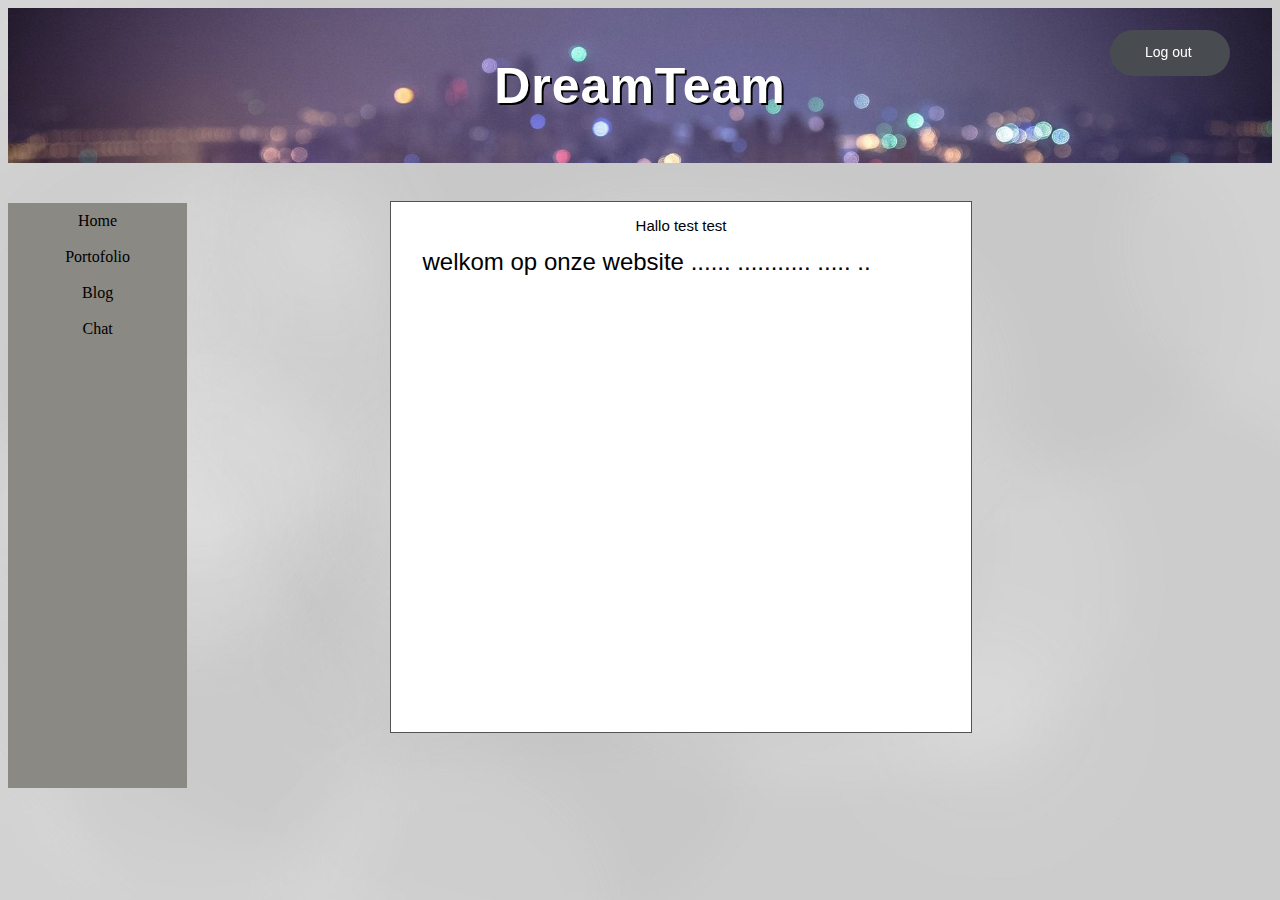
<file: website/index/index.html>
<!DOCTYPE html>
<html>
  <head>
    <meta charset="utf-8">
    <title>HomePage</title>
    <link rel="stylesheet" type="text/css" href="index.css">
  </head>
  <body>

 <div class="header">
  <h1>DreamTeam</h1>
</div>

<ul>
  <li><a href="default.asp">Home</a></li>
  <li><a href="news.asp">Portofolio</a></li>
  <li><a href="contact.asp">Blog</a></li>
  <li><a href="about.asp">Chat</a></li>
</ul>


<div>
      <p>
        <a href="#" class="logout logoutHov"> 
           Log out
        </a>
      </p> 
    </div>

    <div class="in1">
    <div class="content">


<div class="middle">Hallo test test
<p>
  welkom op onze website ......
  ...........
  .....
  ..
</p>
</div>

 <section class="b1">

 </div>
 </section>
 </body>
 </html>
</file>
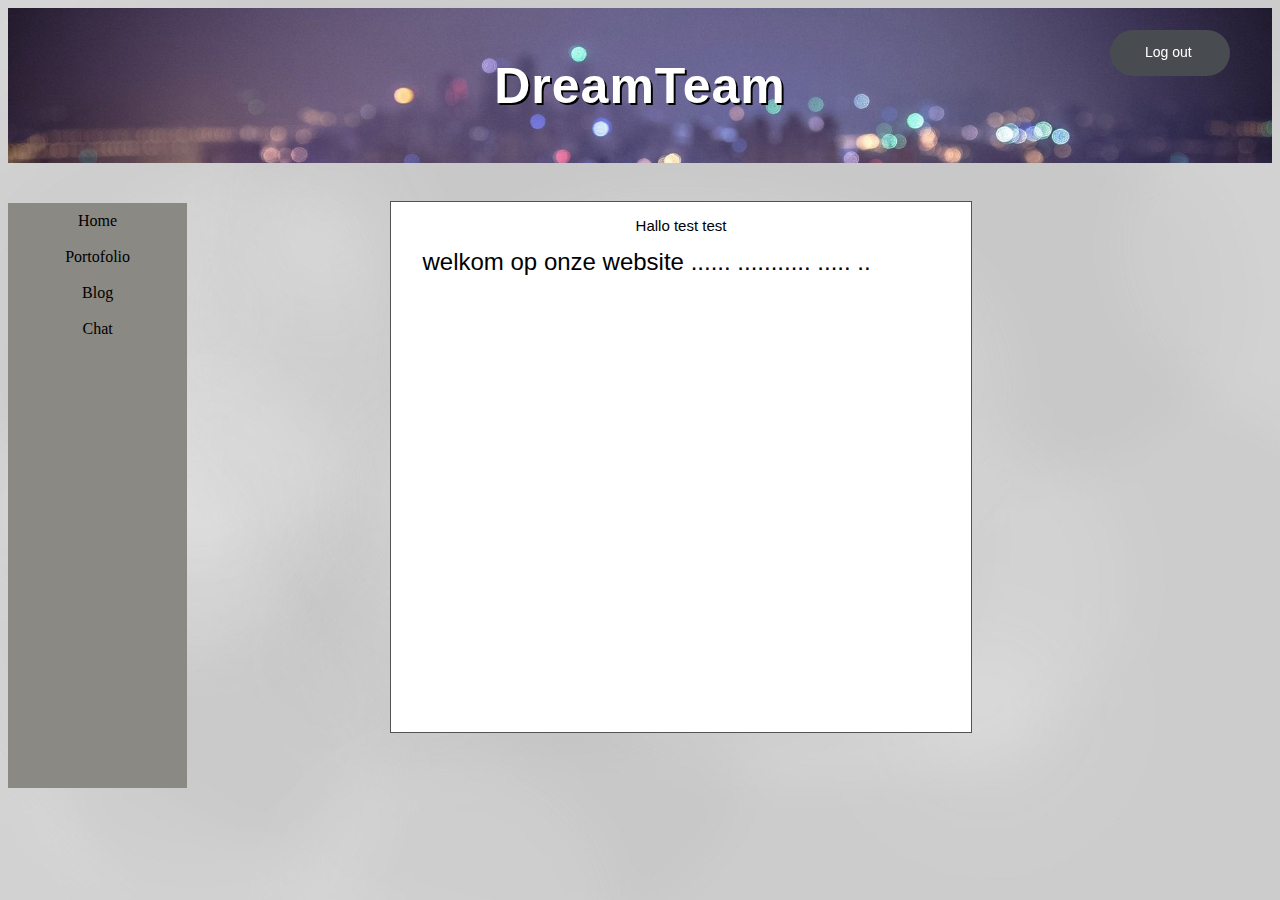
<file: website/Stefan site/index.html>
<!DOCTYPE html>
<html>
  <head>
    <meta charset="utf-8">
    <title>HomePage</title>
    <link rel="stylesheet" type="text/css" href="index.css">
  </head>
  <body>

 <div class="header">
  <h1>DreamTeam</h1>
</div>

<ul>
  <li><a href="default.asp">Home</a></li>
  <li><a href="news.asp">Portofolio</a></li>
  <li><a href="contact.asp">Blog</a></li>
  <li><a href="about.asp">Chat</a></li>
</ul>


<div>
      <p>
        <a href="../php/index.html" class="logout logoutHov"> 
           Log out
        </a>
      </p>
    </div>

    <div class="in1">
    <div class="content">


<div class="middle">Hallo test test
<p>
  welkom op onze website ......
  ...........
  .....
  ..
</p>
</div>

 <section class="b1">

 </div>
 </section>
 </body>
 </html>
</file>
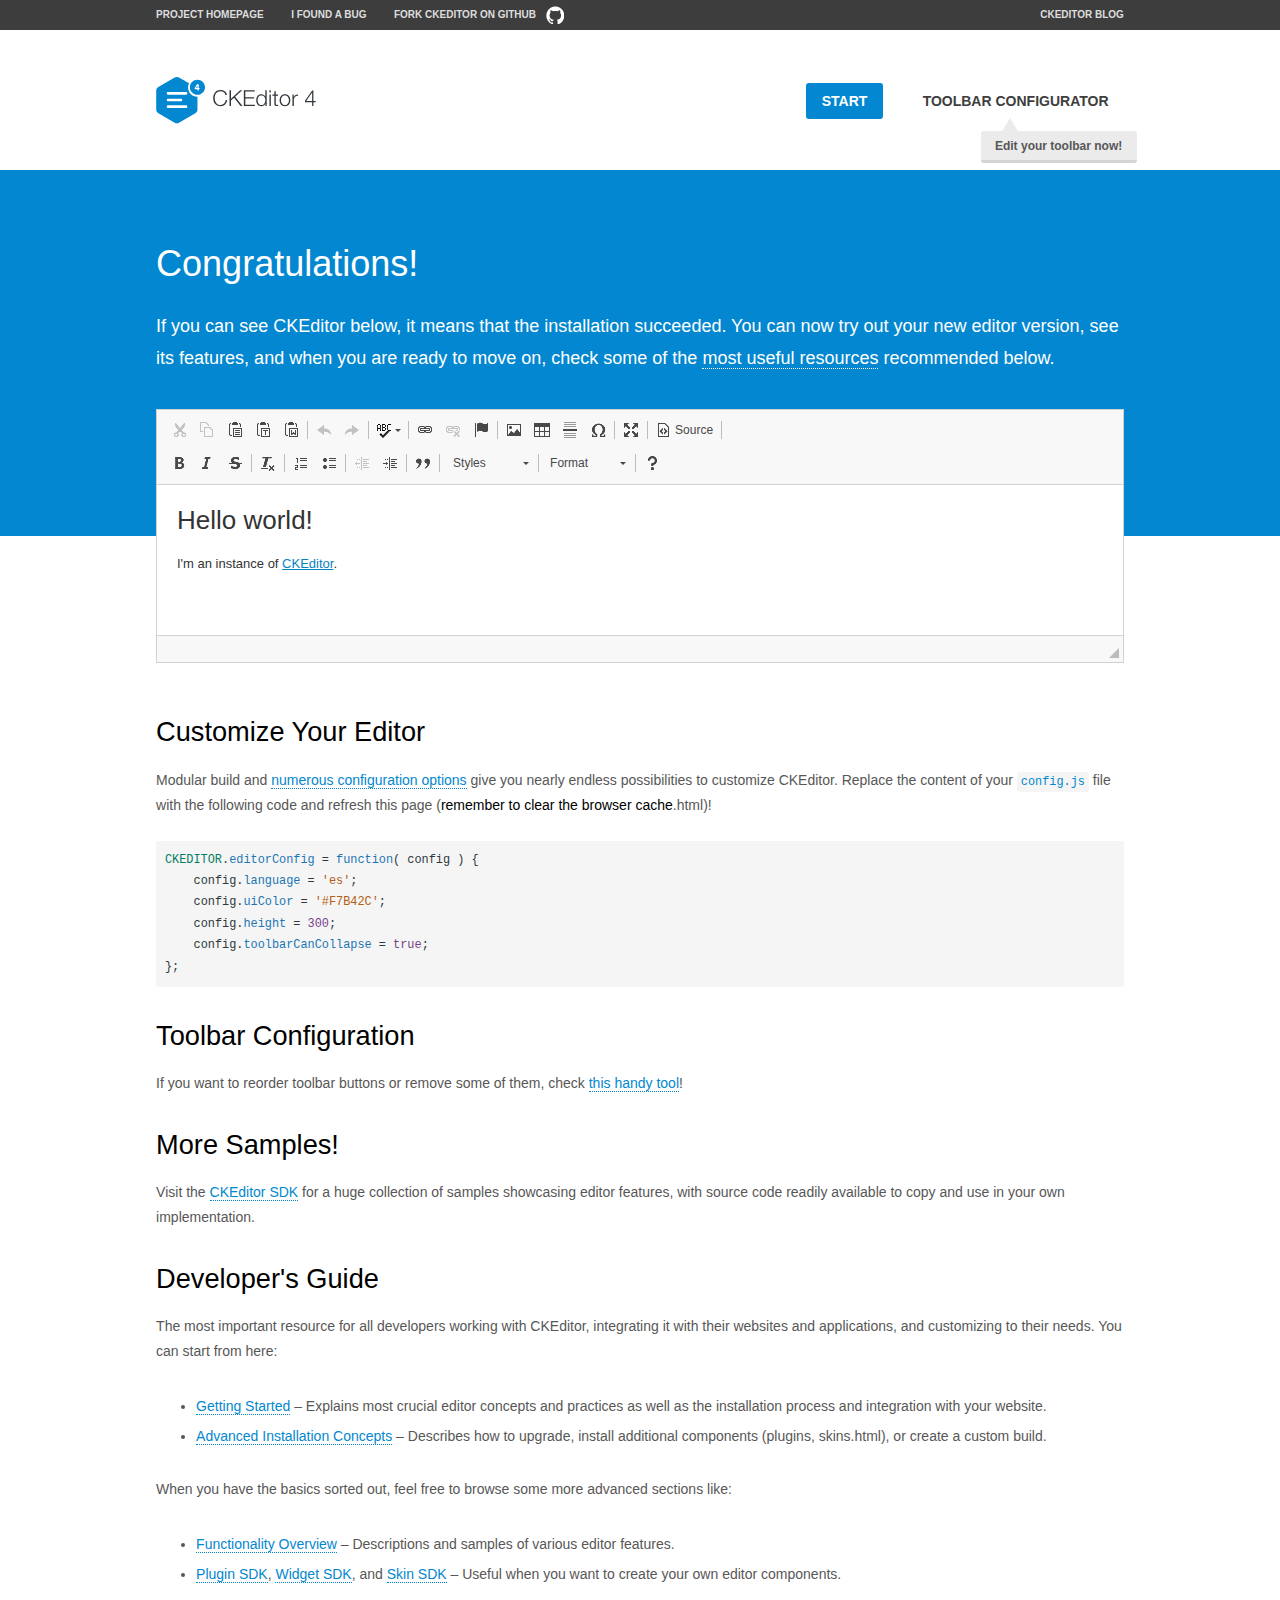
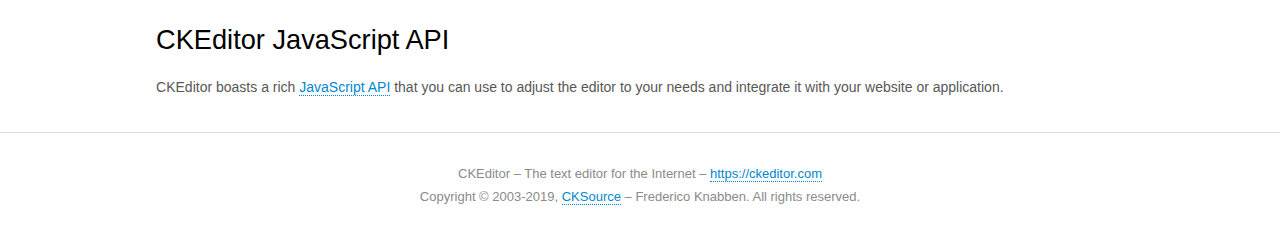
<file: website/php/ckeditor/samples/index.html>
<!DOCTYPE html>
<!--
Copyright (c) 2003-2019, CKSource - Frederico Knabben. All rights reserved.
For licensing, see LICENSE.md or https://ckeditor.com/legal/ckeditor-oss-license
-->
<html>
<head>
	<meta charset="utf-8">
	<title>CKEditor Sample</title>
	<script src="../ckeditor.js"></script>
	<script src="js/sample.js"></script>
	<link rel="stylesheet" href="css/samples.css">
	<link rel="stylesheet" href="toolbarconfigurator/lib/codemirror/neo.css">
</head>
<body id="main">

<nav class="navigation-a">
	<div class="grid-container">
		<ul class="navigation-a-left grid-width-70">
			<li><a href="https://ckeditor.com/ckeditor-4/">Project Homepage</a></li>
			<li><a href="https://github.com/ckeditor/ckeditor-dev/issues">I found a bug</a></li>
			<li><a href="https://github.com/ckeditor/ckeditor-dev" class="icon-pos-right icon-navigation-a-github">Fork CKEditor on GitHub</a></li>
		</ul>
		<ul class="navigation-a-right grid-width-30">
			<li><a href="https://ckeditor.com/blog/">CKEditor Blog</a></li>
		</ul>
	</div>
</nav>

<header class="header-a">
	<div class="grid-container">
		<h1 class="header-a-logo grid-width-30">
			<a href="index.html"><img src="img/logo.svg" onerror="this.src='img/logo.png'; this.onerror=null;" alt="CKEditor Sample"></a>
		</h1>

		<nav class="navigation-b grid-width-70">
			<ul>
				<li><a href="index.html" class="button-a button-a-background">Start</a></li>
				<li><a href="toolbarconfigurator/index.html" class="button-a">Toolbar configurator <span class="balloon-a balloon-a-nw">Edit your toolbar now!</span></a></li>
			</ul>
		</nav>
	</div>
</header>

<main>
	<div class="adjoined-top">
		<div class="grid-container">
			<div class="content grid-width-100">
				<h1>Congratulations!</h1>
				<p>
					If you can see CKEditor below, it means that the installation succeeded.
					You can now try out your new editor version, see its features, and when you are ready to move on, check some of the <a href="#sample-customize">most useful resources</a> recommended below.
				</p>
			</div>
		</div>
	</div>
	<div class="adjoined-bottom">
		<div class="grid-container">
			<div class="grid-width-100">
				<div id="editor">
					<h1>Hello world!</h1>
					<p>I'm an instance of <a href="https://ckeditor.com">CKEditor</a>.</p>
				</div>
			</div>
		</div>
	</div>

	<div class="grid-container">
		<div class="content grid-width-100">
			<section id="sample-customize">
				<h2>Customize Your Editor</h2>
				<p>Modular build and <a href="https://ckeditor.com/docs/ckeditor4/latest/guide/dev_configuration.html">numerous configuration options</a> give you nearly endless possibilities to customize CKEditor. Replace the content of your <code><a href="../config.js">config.js</a></code> file with the following code and refresh this page (<strong>remember to clear the browser cache</strong>.html)!</p>
		<pre class="cm-s-neo CodeMirror"><code><span style="padding-right: 0.1px;"><span class="cm-variable">CKEDITOR</span>.<span class="cm-property">editorConfig</span> <span class="cm-operator">=</span> <span class="cm-keyword">function</span>( <span class="cm-def">config</span> ) {</span>
<span style="padding-right: 0.1px;"><span class="cm-tab">	</span><span class="cm-variable-2">config</span>.<span class="cm-property">language</span> <span class="cm-operator">=</span> <span class="cm-string">'es'</span>;</span>
<span style="padding-right: 0.1px;"><span class="cm-tab">	</span><span class="cm-variable-2">config</span>.<span class="cm-property">uiColor</span> <span class="cm-operator">=</span> <span class="cm-string">'#F7B42C'</span>;</span>
<span style="padding-right: 0.1px;"><span class="cm-tab">	</span><span class="cm-variable-2">config</span>.<span class="cm-property">height</span> <span class="cm-operator">=</span> <span class="cm-number">300</span>;</span>
<span style="padding-right: 0.1px;"><span class="cm-tab">	</span><span class="cm-variable-2">config</span>.<span class="cm-property">toolbarCanCollapse</span> <span class="cm-operator">=</span> <span class="cm-atom">true</span>;</span>
<span style="padding-right: 0.1px;">};</span></code></pre>
			</section>

			<section>
				<h2>Toolbar Configuration</h2>
				<p>If you want to reorder toolbar buttons or remove some of them, check <a href="toolbarconfigurator/index.html">this handy tool</a>!</p>
			</section>

			<section>
				<h2>More Samples!</h2>
				<p>Visit the <a href="https://sdk.ckeditor.com">CKEditor SDK</a> for a huge collection of samples showcasing editor features, with source code readily available to copy and use in your own implementation.</p>
			</section>

			<section>
				<h2>Developer's Guide</h2>
				<p>The most important resource for all developers working with CKEditor, integrating it with their websites and applications, and customizing to their needs. You can start from here:</p>
				<ul>
					<li><a href="https://ckeditor.com/docs/ckeditor4/latest/guide/dev_installation.html">Getting Started</a> &ndash; Explains most crucial editor concepts and practices as well as the installation process and integration with your website.</li>
					<li><a href="https://ckeditor.com/docs/ckeditor4/latest/guide/dev_advanced_installation.html">Advanced Installation Concepts</a> &ndash; Describes how to upgrade, install additional components (plugins, skins.html), or create a custom build.</li>
				</ul>
					<p>When you have the basics sorted out, feel free to browse some more advanced sections like:</p>
				<ul>
					<li><a href="https://ckeditor.com/docs/ckeditor4/latest/guide/dev_features.html">Functionality Overview</a> &ndash; Descriptions and samples of various editor features.</li>
					<li><a href="https://ckeditor.com/docs/ckeditor4/latest/guide/plugin_sdk_intro.html">Plugin SDK</a>, <a href="https://ckeditor.com/docs/ckeditor4/latest/guide/widget_sdk_intro.html">Widget SDK</a>, and <a href="https://ckeditor.com/docs/ckeditor4/latest/guide/skin_sdk_intro.html">Skin SDK</a> &ndash; Useful when you want to create your own editor components.</li>
				</ul>
			</section>

			<section>
				<h2>CKEditor JavaScript API</h2>
				<p>CKEditor boasts a rich <a href="https://ckeditor.com/docs/ckeditor4/latest/api/index.html">JavaScript API</a> that you can use to adjust the editor to your needs and integrate it with your website or application.</p>
			</section>
		</div>
	</div>
</main>

<footer class="footer-a grid-container">
	<div class="grid-container">
		<p class="grid-width-100">
			CKEditor &ndash; The text editor for the Internet &ndash; <a class="samples" href="https://ckeditor.com/">https://ckeditor.com</a>
		</p>
		<p class="grid-width-100" id="copy">
			Copyright &copy; 2003-2019, <a class="samples" href="https://cksource.com/">CKSource</a> &ndash; Frederico Knabben. All rights reserved.
		</p>
	</div>
</footer>
<script>
	initSample();
</script>

</body>
</html>
</file>
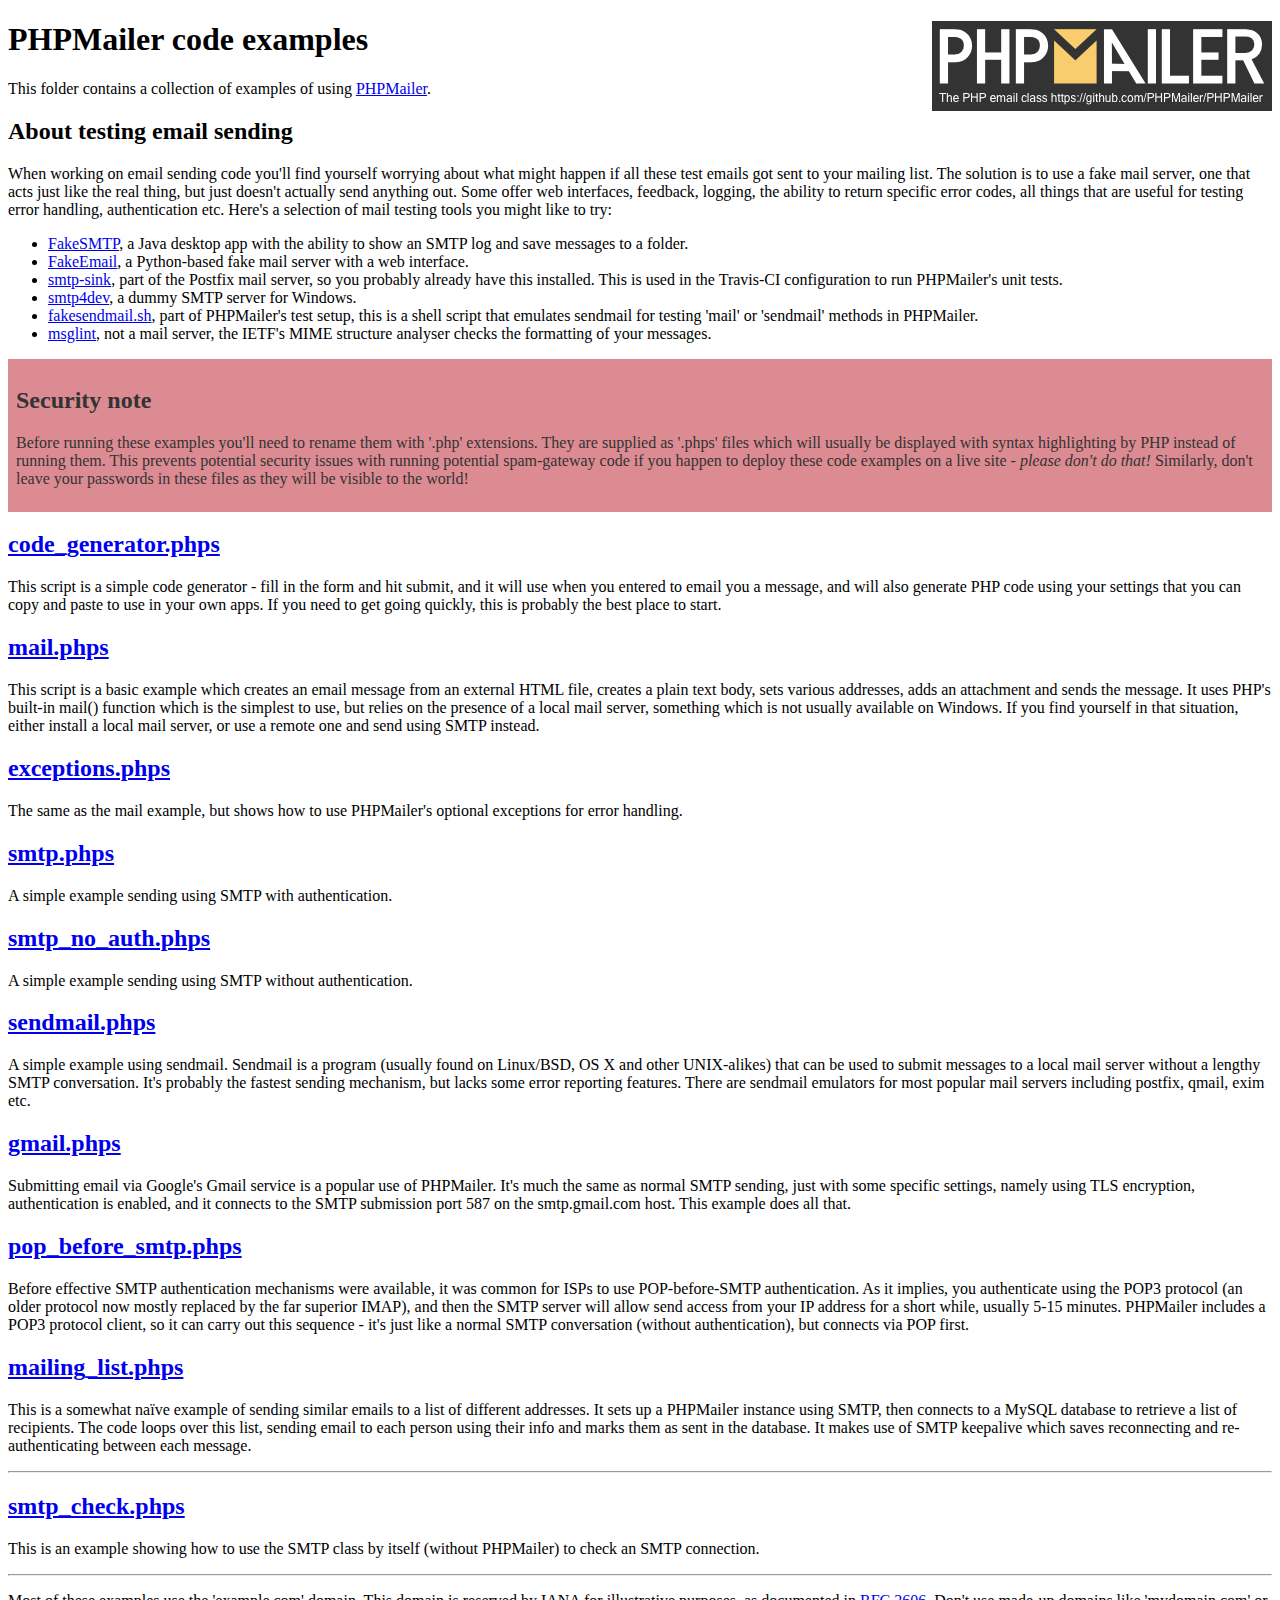
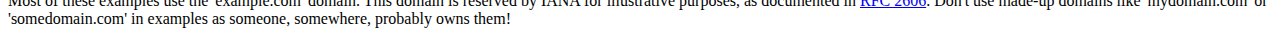
<file: website/php/PHPMailer/examples/index.html>
<!DOCTYPE html>
<html>
<head>
	<meta charset="UTF-8">
	<title>PHPMailer Examples</title>
</head>
<body>
<h1>PHPMailer code examples<a href="https://github.com/PHPMailer/PHPMailer"><img src="images/phpmailer.png" style="float:right; border:0;" alt="PHPMailer logo"></a></h1>
<p>This folder contains a collection of examples of using <a href="https://github.com/PHPMailer/PHPMailer">PHPMailer</a>.</p>
<h2>About testing email sending</h2>
<p>When working on email sending code you'll find yourself worrying about what might happen if all these test emails got sent to your mailing list. The solution is to use a fake mail server, one that acts just like the real thing, but just doesn't actually send anything out. Some offer web interfaces, feedback, logging, the ability to return specific error codes, all things that are useful for testing error handling, authentication etc. Here's a selection of mail testing tools you might like to try:</p>
<ul>
  <li><a href="https://github.com/Nilhcem/FakeSMTP">FakeSMTP</a>, a Java desktop app with the ability to show an SMTP log and save messages to a folder. </li>
  <li><a href="https://github.com/isotoma/FakeEmail">FakeEmail</a>, a Python-based fake mail server with a web interface.</li>
  <li><a href="http://www.postfix.org/smtp-sink.1.html">smtp-sink</a>, part of the Postfix mail server, so you probably already have this installed. This is used in the Travis-CI configuration to run PHPMailer's unit tests.</li>
  <li><a href="http://smtp4dev.codeplex.com">smtp4dev</a>, a dummy SMTP server for Windows.</li>
  <li><a href="https://github.com/PHPMailer/PHPMailer/blob/master/test/fakesendmail.sh">fakesendmail.sh</a>, part of PHPMailer's test setup, this is a shell script that emulates sendmail for testing 'mail' or 'sendmail' methods in PHPMailer.</li>
  <li><a href="http://tools.ietf.org/tools/msglint/">msglint</a>, not a mail server, the IETF's MIME structure analyser checks the formatting of your messages.</li>
</ul>
<div style="padding: 8px; color: #333333; background-color: #dc8b92">
<h2>Security note</h2>
<p>Before running these examples you'll need to rename them with '.php' extensions. They are supplied as '.phps' files which will usually be displayed with syntax highlighting by PHP instead of running them. This prevents potential security issues with running potential spam-gateway code if you happen to deploy these code examples on a live site - <em>please don't do that!</em> Similarly, don't leave your passwords in these files as they will be visible to the world!</p>
</div>
<h2><a href="code_generator.phps">code_generator.phps</a></h2>
<p>This script is a simple code generator - fill in the form and hit submit, and it will use when you entered to email you a message, and will also generate PHP code using your settings that you can copy and paste to use in your own apps. If you need to get going quickly, this is probably the best place to start.</p>
<h2><a href="mail.phps">mail.phps</a></h2>
<p>This script is a basic example which creates an email message from an external HTML file, creates a plain text body, sets various addresses, adds an attachment and sends the message. It uses PHP's built-in mail() function which is the simplest to use, but relies on the presence of a local mail server, something which is not usually available on Windows. If you find yourself in that situation, either install a local mail server, or use a remote one and send using SMTP instead.</p>
<h2><a href="exceptions.phps">exceptions.phps</a></h2>
<p>The same as the mail example, but shows how to use PHPMailer's optional exceptions for error handling.</p>
<h2><a href="smtp.phps">smtp.phps</a></h2>
<p>A simple example sending using SMTP with authentication.</p>
<h2><a href="smtp_no_auth.phps">smtp_no_auth.phps</a></h2>
<p>A simple example sending using SMTP without authentication.</p>
<h2><a href="sendmail.phps">sendmail.phps</a></h2>
<p>A simple example using sendmail. Sendmail is a program (usually found on Linux/BSD, OS X and other UNIX-alikes) that can be used to submit messages to a local mail server without a lengthy SMTP conversation. It's probably the fastest sending mechanism, but lacks some error reporting features. There are sendmail emulators for most popular mail servers including postfix, qmail, exim etc.</p>
<h2><a href="gmail.phps">gmail.phps</a></h2>
<p>Submitting email via Google's Gmail service is a popular use of PHPMailer. It's much the same as normal SMTP sending, just with some specific settings, namely using TLS encryption, authentication is enabled, and it connects to the SMTP submission port 587 on the smtp.gmail.com host. This example does all that.</p>
<h2><a href="pop_before_smtp.phps">pop_before_smtp.phps</a></h2>
<p>Before effective SMTP authentication mechanisms were available, it was common for ISPs to use POP-before-SMTP authentication. As it implies, you authenticate using the POP3 protocol (an older protocol now mostly replaced by the far superior IMAP), and then the SMTP server will allow send access from your IP address for a short while, usually 5-15 minutes. PHPMailer includes a POP3 protocol client, so it can carry out this sequence - it's just like a normal SMTP conversation (without authentication), but connects via POP first.</p>
<h2><a href="mailing_list.phps">mailing_list.phps</a></h2>
<p>This is a somewhat naïve example of sending similar emails to a list of different addresses. It sets up a PHPMailer instance using SMTP, then connects to a MySQL database to retrieve a list of recipients. The code loops over this list, sending email to each person using their info and marks them as sent in the database. It makes use of SMTP keepalive which saves reconnecting and re-authenticating between each message.</p>
<hr>
<h2><a href="smtp_check.phps">smtp_check.phps</a></h2>
<p>This is an example showing how to use the SMTP class by itself (without PHPMailer) to check an SMTP connection.</p>
<hr>
<p>Most of these examples use the 'example.com' domain. This domain is reserved by IANA for illustrative purposes, as documented in <a href="http://tools.ietf.org/html/rfc2606">RFC 2606</a>. Don't use made-up domains like 'mydomain.com' or 'somedomain.com' in examples as someone, somewhere, probably owns them!</p>
</body>
</html>
</file>
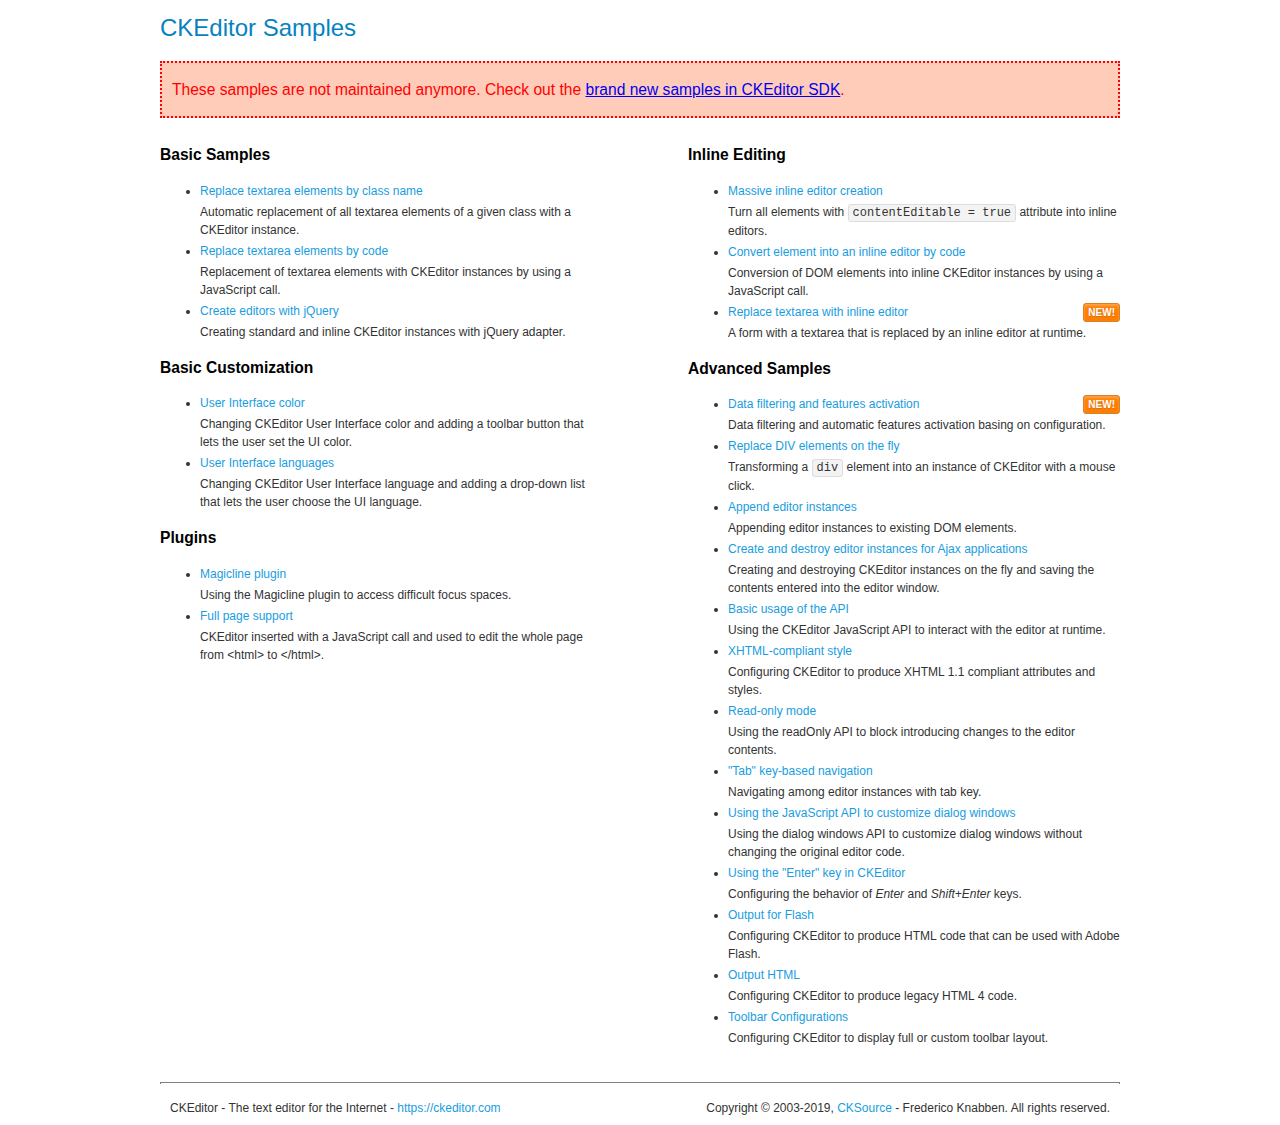
<file: website/php/ckeditor/samples/old/index.html>
<!DOCTYPE html>
<!--
Copyright (c) 2003-2019, CKSource - Frederico Knabben. All rights reserved.
For licensing, see LICENSE.md or https://ckeditor.com/legal/ckeditor-oss-license
-->
<html>
<head>
	<meta charset="utf-8">
	<title>CKEditor Samples</title>
	<link rel="stylesheet" href="sample.css">
</head>
<body>
	<h1 class="samples">
		CKEditor Samples
	</h1>
	<div class="warning deprecated">
		These samples are not maintained anymore. Check out the <a href="https://sdk.ckeditor.com/">brand new samples in CKEditor SDK</a>.
	</div>
	<div class="twoColumns">
		<div class="twoColumnsLeft">
			<h2 class="samples">
				Basic Samples
			</h2>
			<dl class="samples">
				<dt><a class="samples" href="replacebyclass.html">Replace textarea elements by class name</a></dt>
				<dd>Automatic replacement of all textarea elements of a given class with a CKEditor instance.</dd>

				<dt><a class="samples" href="replacebycode.html">Replace textarea elements by code</a></dt>
				<dd>Replacement of textarea elements with CKEditor instances by using a JavaScript call.</dd>

				<dt><a class="samples" href="jquery.html">Create editors with jQuery</a></dt>
				<dd>Creating standard and inline CKEditor instances with jQuery adapter.</dd>
			</dl>

			<h2 class="samples">
				Basic Customization
			</h2>
			<dl class="samples">
				<dt><a class="samples" href="uicolor.html">User Interface color</a></dt>
				<dd>Changing CKEditor User Interface color and adding a toolbar button that lets the user set the UI color.</dd>

				<dt><a class="samples" href="uilanguages.html">User Interface languages</a></dt>
				<dd>Changing CKEditor User Interface language and adding a drop-down list that lets the user choose the UI language.</dd>
			</dl>


			<h2 class="samples">Plugins</h2>
<dl class="samples">
<dt><a class="samples" href="magicline/magicline.html">Magicline plugin</a></dt>
<dd>Using the Magicline plugin to access difficult focus spaces.</dd>

<dt><a class="samples" href="wysiwygarea/fullpage.html">Full page support</a></dt>
<dd>CKEditor inserted with a JavaScript call and used to edit the whole page from &lt;html&gt; to &lt;/html&gt;.</dd>
</dl>
		</div>
		<div class="twoColumnsRight">
			<h2 class="samples">
				Inline Editing
			</h2>
			<dl class="samples">
				<dt><a class="samples" href="inlineall.html">Massive inline editor creation</a></dt>
				<dd>Turn all elements with <code>contentEditable = true</code> attribute into inline editors.</dd>

				<dt><a class="samples" href="inlinebycode.html">Convert element into an inline editor by code</a></dt>
				<dd>Conversion of DOM elements into inline CKEditor instances by using a JavaScript call.</dd>

				<dt><a class="samples" href="inlinetextarea.html">Replace textarea with inline editor</a> <span class="new">New!</span></dt>
				<dd>A form with a textarea that is replaced by an inline editor at runtime.</dd>

				
			</dl>

			<h2 class="samples">
				Advanced Samples
			</h2>
			<dl class="samples">
				<dt><a class="samples" href="datafiltering.html">Data filtering and features activation</a> <span class="new">New!</span></dt>
				<dd>Data filtering and automatic features activation basing on configuration.</dd>

				<dt><a class="samples" href="divreplace.html">Replace DIV elements on the fly</a></dt>
				<dd>Transforming a <code>div</code> element into an instance of CKEditor with a mouse click.</dd>

				<dt><a class="samples" href="appendto.html">Append editor instances</a></dt>
				<dd>Appending editor instances to existing DOM elements.</dd>

				<dt><a class="samples" href="ajax.html">Create and destroy editor instances for Ajax applications</a></dt>
				<dd>Creating and destroying CKEditor instances on the fly and saving the contents entered into the editor window.</dd>

				<dt><a class="samples" href="api.html">Basic usage of the API</a></dt>
				<dd>Using the CKEditor JavaScript API to interact with the editor at runtime.</dd>

				<dt><a class="samples" href="xhtmlstyle.html">XHTML-compliant style</a></dt>
				<dd>Configuring CKEditor to produce XHTML 1.1 compliant attributes and styles.</dd>

				<dt><a class="samples" href="readonly.html">Read-only mode</a></dt>
				<dd>Using the readOnly API to block introducing changes to the editor contents.</dd>

				<dt><a class="samples" href="tabindex.html">"Tab" key-based navigation</a></dt>
				<dd>Navigating among editor instances with tab key.</dd>


				
<dt><a class="samples" href="dialog/dialog.html">Using the JavaScript API to customize dialog windows</a></dt>
<dd>Using the dialog windows API to customize dialog windows without changing the original editor code.</dd>

<dt><a class="samples" href="enterkey/enterkey.html">Using the &quot;Enter&quot; key in CKEditor</a></dt>
<dd>Configuring the behavior of <em>Enter</em> and <em>Shift+Enter</em> keys.</dd>

<dt><a class="samples" href="htmlwriter/outputforflash.html">Output for Flash</a></dt>
<dd>Configuring CKEditor to produce HTML code that can be used with Adobe Flash.</dd>

<dt><a class="samples" href="htmlwriter/outputhtml.html">Output HTML</a></dt>
<dd>Configuring CKEditor to produce legacy HTML 4 code.</dd>

<dt><a class="samples" href="toolbar/toolbar.html">Toolbar Configurations</a></dt>
<dd>Configuring CKEditor to display full or custom toolbar layout.</dd>

			</dl>
		</div>
	</div>
	<div id="footer">
		<hr>
		<p>
			CKEditor - The text editor for the Internet - <a class="samples" href="https://ckeditor.com/">https://ckeditor.com</a>
		</p>
		<p id="copy">
			Copyright &copy; 2003-2019, <a class="samples" href="https://cksource.com/">CKSource</a> - Frederico Knabben. All rights reserved.
		</p>
	</div>
</body>
</html>
</file>
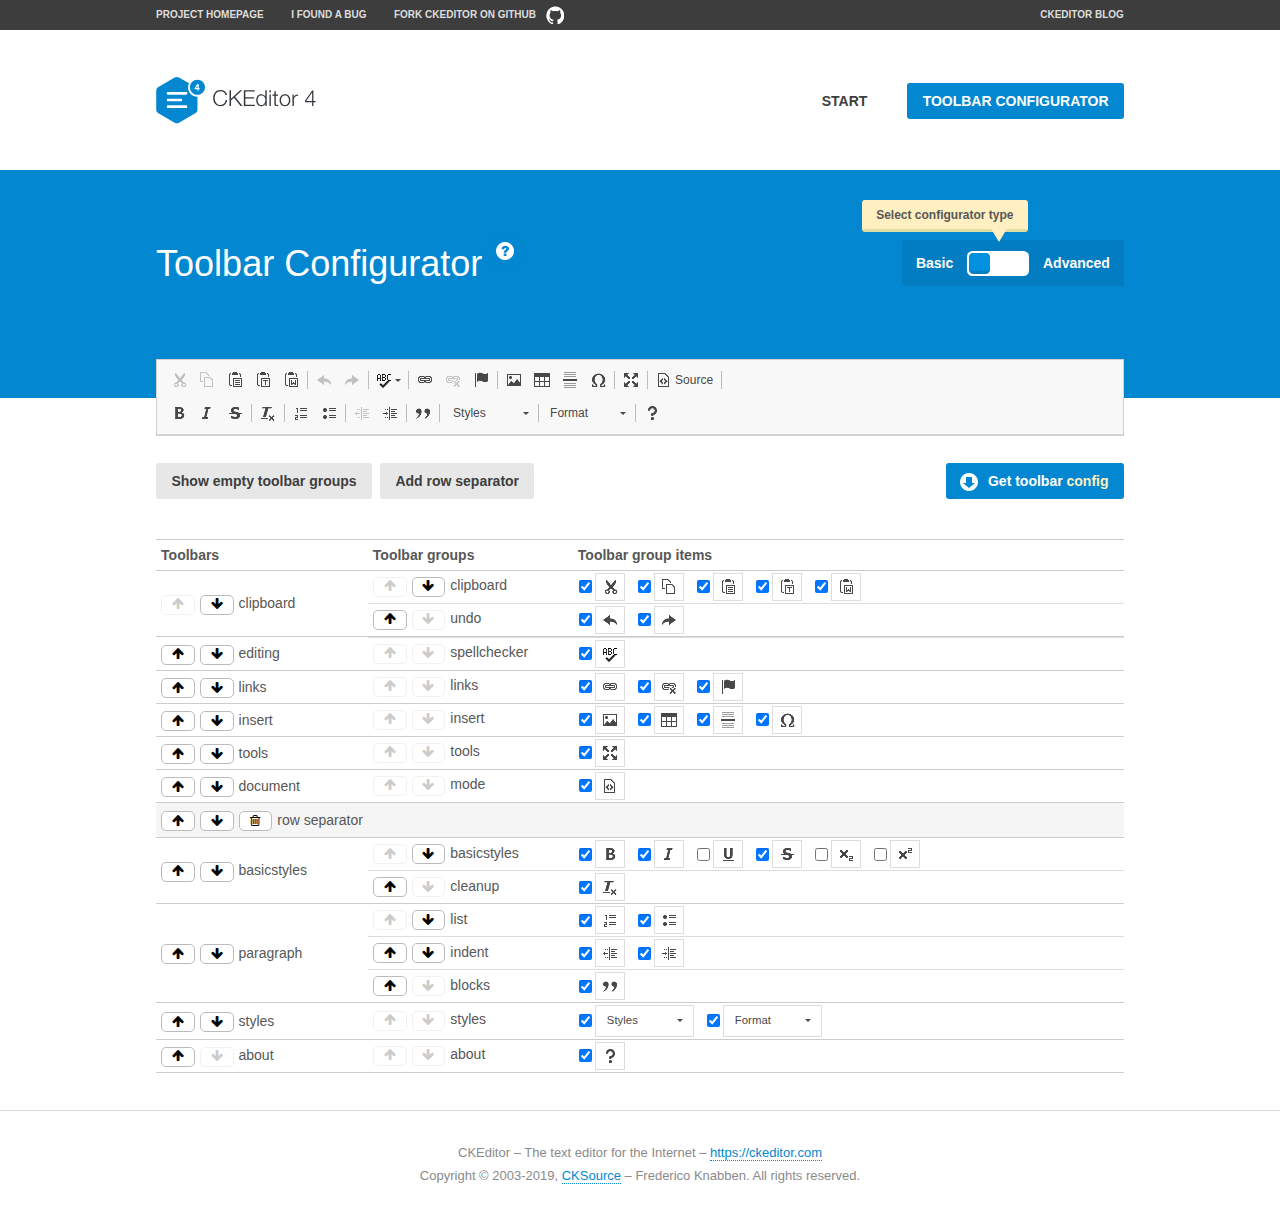
<file: website/php/ckeditor/samples/toolbarconfigurator/index.html>
<!DOCTYPE html>
<!--
Copyright (c) 2003-2019, CKSource - Frederico Knabben. All rights reserved.
For licensing, see LICENSE.md or https://ckeditor.com/legal/ckeditor-oss-license
-->
<!--[if IE 8]><html class="ie8"><![endif]-->
<!--[if gt IE 8]><html><![endif]-->
<!--[if !IE]><!--><html><!--<![endif]-->
<head>
	<meta charset="utf-8">
	<title>Toolbar Configurator</title>
	<script src="../../ckeditor.js"></script>
	<script>
		if ( CKEDITOR.env.ie && CKEDITOR.env.version < 9 )
			CKEDITOR.tools.enableHtml5Elements( document );
	</script>
	<link rel="stylesheet" href="lib/codemirror/codemirror.css">
	<link rel="stylesheet" href="lib/codemirror/show-hint.css">
	<link rel="stylesheet" href="lib/codemirror/neo.css">
	<link rel="stylesheet" href="css/fontello.css">
	<link rel="stylesheet" href="../css/samples.css">
</head>
<body id="toolbar">

<nav class="navigation-a">
	<div class="grid-container">
		<ul class="navigation-a-left grid-width-70">
			<li><a href="https://ckeditor.com/ckeditor-4/">Project Homepage</a></li>
			<li><a href="https://github.com/ckeditor/ckeditor-dev/issues">I found a bug</a></li>
			<li><a href="https://github.com/ckeditor/ckeditor-dev" class="icon-pos-right icon-navigation-a-github">Fork CKEditor on GitHub</a></li>
		</ul>
		<ul class="navigation-a-right grid-width-30">
			<li><a href="https://ckeditor.com/blog/">CKEditor Blog</a></li>
		</ul>
	</div>
</nav>

<header class="header-a">
	<div class="grid-container">
		<h1 class="header-a-logo grid-width-30">
			<a href="../index.html"><img src="../img/logo.svg" onerror="this.src='../img/logo.png'; this.onerror=null;" alt="CKEditor Logo"></a>
		</h1>
		<nav class="navigation-b grid-width-70">
			<ul>
				<li><a href="../index.html"  class="button-a">Start</a></li>
				<li><a href="index.html"  class="button-a button-a-background">Toolbar configurator</a></li>
			</ul>
		</nav>
	</div>
</header>

<main>
	<div class="adjoined-top">
		<div class="grid-container">
			<div class="content grid-width-100">
				<div class="grid-container-nested">
					<h1 class="grid-width-60">
						Toolbar Configurator
						<a href="#help-content" type="button" title="Configurator help" id="help" class="button-a button-a-background button-a-no-text icon-pos-left icon-question-mark">Help</a>
					</h1>

					<div class="grid-width-40 grid-switch-magic">
						<div class="switch">
							<span class="balloon-a balloon-a-se">Select configurator type</span>
							<input type="radio" name="radio" data-num="1" id="radio-basic" />
							<input type="radio" name="radio" data-num="2" id="radio-advanced" />
							<label data-for="1" for="radio-basic">Basic</label>
							<span class="switch-inner">
								<span class="handler"></span>
							</span>
							<label data-for="2" for="radio-advanced">Advanced</label>
						</div>
					</div>
				</div>
			</div>
		</div>
	</div>
	<div class="adjoined-bottom">
		<div class="grid-container">
			<div class="grid-width-100">
				<div class="editors-container">
					<div id="editor-basic"></div>
					<div id="editor-advanced"></div>
				</div>
			</div>
		</div>
	</div>

	<div class="grid-container configurator">
		<div class="content grid-width-100">
			<div class="configurator">
				<div>
					<div id="toolbarModifierWrapper"></div>
				</div>
			</div>
		</div>
	</div>

	<div id="help-content">
		<div class="grid-container">
			<div class="grid-width-100">
				<h2>What Am I Doing Here?</h2>

				<div class="grid-container grid-container-nested">
					<div class="basic">
						<div class="grid-width-50">
							<p>Arrange <a href="https://ckeditor.com/docs/ckeditor4/latest/api/CKEDITOR_config.html#cfg-toolbarGroups">toolbar groups</a>, toggle <a href="https://ckeditor.com/docs/ckeditor4/latest/api/CKEDITOR_config.html#cfg-removeButtons">button visibility</a> according to your needs and get your toolbar configuration.</p>
							<p>You can replace the content of the <a href="../../config.js"><code>config.js</code></a> file with the generated configuration. If you already set some configuration options you will need to merge both configurations.</p>
						</div>
						<div class="grid-width-50">
							<p>Read more about different ways of <a href="https://ckeditor.com/docs/ckeditor4/latest/guide/dev_configuration.html">setting configuration</a> and do not forget about <strong>clearing browser cache</strong>.</p>
							<p>Arranging toolbar groups is the recommended way of configuring the toolbar, but if you need more freedom you can use the <a href="#advanced">advanced configurator</a>.</p>
						</div>
					</div>
					<div class="advanced" style="display: none;">
						<div class="grid-width-50">
							<p>With this code editor you can edit your <a href="https://ckeditor.com/docs/ckeditor4/latest/api/CKEDITOR_config.html#cfg-toolbar">toolbar configuration</a> live.</p>
							<p>You can replace the content of the <a href="../../config.js"><code>config.js</code></a> file with the generated configuration. If you already set some configuration options you will need to merge both configurations.</p>
						</div>
						<div class="grid-width-50">
							<p>Read more about different ways of <a href="https://ckeditor.com/docs/ckeditor4/latest/guide/dev_configuration.html">setting configuration</a> and do not forget about <strong>clearing browser cache</strong>.</p>
						</div>
					</div>
				</div>

				<p class="grid-container grid-container-nested">
					<button type="button" class="help-content-close grid-width-100 button-a button-a-background">Got it. Let's play!</button>
				</p>
			</div>
		</div>
	</div>
</main>

<footer class="footer-a grid-container">
	<p class="grid-width-100">
		CKEditor &ndash; The text editor for the Internet &ndash; <a class="samples" href="https://ckeditor.com/">https://ckeditor.com</a>
	</p>
	<p class="grid-width-100" id="copy">
		Copyright &copy; 2003-2019, <a class="samples" href="https://cksource.com/">CKSource</a> &ndash; Frederico Knabben. All rights reserved.
	</p>
</footer>

<script src="lib/codemirror/codemirror.js"></script>
<script src="lib/codemirror/javascript.js"></script>
<script src="lib/codemirror/show-hint.js"></script>

<script src="js/fulltoolbareditor.js"></script>
<script src="js/abstracttoolbarmodifier.js"></script>
<script src="js/toolbarmodifier.js"></script>
<script src="js/toolbartextmodifier.js"></script>
<script src="../js/sf.js"></script>

<script>
	( function() {
		'use strict';

		var mode = ( window.location.hash.substr( 1 ) === 'advanced' ) ? 'advanced' : 'basic',
			configuratorSection = CKEDITOR.document.findOne( 'main > .grid-container.configurator' ),
			basicInstruction = CKEDITOR.document.findOne( '#help-content .basic' ),
			advancedInstruction = CKEDITOR.document.findOne( '#help-content .advanced' ),

			// Configurator mode switcher.
			modeSwitchBasic = CKEDITOR.document.getById( 'radio-basic' ),
			modeSwitchAdvanced = CKEDITOR.document.getById( 'radio-advanced' );

		// Initial setup
		function updateSwitcher() {
			if ( mode === 'advanced' ) {
				modeSwitchAdvanced.$.checked = true;
			} else {
				modeSwitchBasic.$.checked = true;
			}
		}

		updateSwitcher();

		CKEDITOR.document.getWindow().on( 'hashchange', function( e ) {
			var hash = window.location.hash.substr( 1 );
			if ( !( hash === 'advanced' || hash === 'basic' ) ) {
				return;
			}
			mode = hash;
			onToolbarsDone( mode );
		} );

		CKEDITOR.document.getWindow().on( 'resize', function() {
			updateToolbar( ( mode === 'basic' ? toolbarModifier : toolbarTextModifier )[ 'editorInstance' ] );
		} );

		function onRefresh( modifier ) {
			modifier = modifier || this;

			if ( mode === 'basic' && modifier instanceof ToolbarConfigurator.ToolbarTextModifier ) {
				return;
			}

			// CodeMirror container becomes visible, so we need to refresh and to avoid rendering problems.
			if ( mode === 'advanced' && modifier instanceof ToolbarConfigurator.ToolbarTextModifier ) {
				modifier.codeContainer.refresh();
			}

			updateToolbar( modifier.editorInstance );
		}

		function updateToolbar( editor ) {
			var editorContainer = editor.container;

			// Not always editor is loaded.
			if ( !editorContainer ) {
				return;
			}

			var displayStyle = editorContainer.getStyle( 'display' );

			editorContainer.setStyle( 'display', 'block' );

			var newHeight = editorContainer.getSize( 'height' );

			var newMarginTop = parseInt( editorContainer.getComputedStyle( 'margin-top' ), 10 );
			newMarginTop = ( isNaN( newMarginTop ) ? 0 : Number( newMarginTop ) );

			var newMarginBottom = parseInt( editorContainer.getComputedStyle( 'margin-bottom' ), 10 );
			newMarginBottom = ( isNaN( newMarginBottom ) ? 0 : Number( newMarginBottom ) );

			var result = newHeight + newMarginTop + newMarginBottom;

			editorContainer.setStyle( 'display', displayStyle );

			editor.container.getAscendant( 'div' ).setStyle( 'height', result + 'px' );
		}

		var toolbarModifier = new ToolbarConfigurator.ToolbarModifier( 'editor-basic' );

		var done = 0;
		toolbarModifier.init( onToolbarInit );
		toolbarModifier.onRefresh = onRefresh;

		CKEDITOR.document.getById( 'toolbarModifierWrapper' ).append( toolbarModifier.mainContainer );

		var toolbarTextModifier = new ToolbarConfigurator.ToolbarTextModifier( 'editor-advanced' );
		toolbarTextModifier.init( onToolbarInit );
		toolbarTextModifier.onRefresh = onRefresh;

		function onToolbarInit() {
			if ( ++done === 2 ) {
				onToolbarsDone();

				positionSticky.watch( CKEDITOR.document.findOne( '.toolbar' ), function() {
					return mode === 'advanced';
				} );
			}
		}

		function onToolbarsDone() {
			if ( mode === 'basic' ) {
				toggleModeBasic( false );
			} else {
				toggleModeAdvanced( false );
			}

			updateSwitcher();

			setTimeout( function() {
				CKEDITOR.document.findOne( '.editors-container' ).addClass( 'active' );
				CKEDITOR.document.findOne( '#toolbarModifierWrapper' ).addClass( 'active' );
			}, 200 );
		}

		CKEDITOR.document.getById( 'toolbarModifierWrapper' ).append( toolbarTextModifier.mainContainer );

		function toogleModeSwitch( onElement, offElement, onModifier, offModifier ) {
			onElement.addClass( 'fancy-button-active' );
			offElement.removeClass( 'fancy-button-active' );

			onModifier.showUI();
			offModifier.hideUI();
		}

		function toggleModeBasic( callOnRefresh ) {
			callOnRefresh = ( callOnRefresh !== false );
			mode = 'basic';
			window.location.hash = '#basic';
			toogleModeSwitch( modeSwitchBasic, modeSwitchAdvanced, toolbarModifier, toolbarTextModifier );

			configuratorSection.removeClass( 'freed-width' );
			basicInstruction.show();
			advancedInstruction.hide();

			callOnRefresh && onRefresh( toolbarModifier );
		}

		function toggleModeAdvanced( callOnRefresh ) {
			callOnRefresh = ( callOnRefresh !== false );
			mode = 'advanced';
			window.location.hash = '#advanced';
			toogleModeSwitch( modeSwitchAdvanced, modeSwitchBasic, toolbarTextModifier, toolbarModifier );

			configuratorSection.addClass( 'freed-width' );
			advancedInstruction.show();
			basicInstruction.hide();

			callOnRefresh && onRefresh( toolbarTextModifier );
		}

		modeSwitchBasic.on( 'click', toggleModeBasic );
		modeSwitchAdvanced.on( 'click', toggleModeAdvanced );

		//
		// Position:sticky for the toolbar.
		//

		// Will make elements behave like they were styled with position:sticky.
		var positionSticky = {
			// Store object: {
			// 		element: CKEDITOR.dom.element, // Element which will float.
			// 		placeholder: CKEDITOR.dom.element, // Placeholder which is place to prevent page bounce.
			// 		isFixed: boolean // Whether element float now.
			// }
			watched: [],

			active: [],

			staticContainer: null,

			init: function() {
				var element = CKEDITOR.dom.element.createFromHtml(
					'<div class="staticContainer">' +
						'<div class="grid-container" >' +
							'<div class="grid-width-100">' +
								'<div class="inner"></div>' +
							'</div>' +
						'</div>' +
					'</div>' );

				this.staticContainer = element.findOne( '.inner' );

				CKEDITOR.document.getBody().append( element );
			},

			watch: function( element, preventFunc ) {
				this.watched.push( {
					element: element,
					placeholder: new CKEDITOR.dom.element( 'div' ),
					isFixed: false,
					preventFunc: preventFunc
				} );
			},

			checkAll: function() {
				for ( var i = 0; i < this.watched.length; i++ ) {
					this.check( this.watched[ i ] );
				}
			},

			check: function( element ) {
				var isFixed = element.isFixed;
				var shouldBeFixed = this.shouldBeFixed( element );

				// Nothing to be done.
				if ( isFixed === shouldBeFixed ) {
					return;
				}

				var placeholder = element.placeholder;

				if ( isFixed ) {
					// Unfixing.

					element.element.insertBefore( placeholder );
					placeholder.remove();

					element.element.removeStyle( 'margin' );

					this.active.splice( CKEDITOR.tools.indexOf( this.active, element ), 1 );

				} else {
					// Fixing.
					placeholder.setStyle( 'width', element.element.getSize( 'width' ) + 'px' );
					placeholder.setStyle( 'height', element.element.getSize( 'height' ) + 'px' );
					placeholder.setStyle( 'margin-bottom', element.element.getComputedStyle( 'margin-bottom' ) );
					placeholder.setStyle( 'display', element.element.getComputedStyle( 'display' ) );
					placeholder.insertAfter( element.element );

					this.staticContainer.append( element.element );

					this.active.push( element );
				}

				element.isFixed = !element.isFixed;
			},

			shouldBeFixed: function( element ) {
				if ( element.preventFunc && element.preventFunc() ) {
					return false;
				}

				// If element is already fixed we are checking it's placeholder.
				var related = ( element.isFixed ? element.placeholder : element.element ),
					clientRect = related.$.getBoundingClientRect(),
					staticHeight = this.staticContainer.getSize('height' ),
					elemHeight = element.element.getSize( 'height' );

				if ( element.isFixed ) {
					return ( clientRect.top + elemHeight < staticHeight );
				} else {
					return ( clientRect.top < staticHeight );
				}
			}
		};

		positionSticky.init();

		CKEDITOR.document.getWindow().on( 'scroll',
			new CKEDITOR.tools.eventsBuffer( 100, positionSticky.checkAll, positionSticky ).input
		);

		// Make the toolbar sticky.
		positionSticky.watch( CKEDITOR.document.findOne( '.editors-container' ) );

		// Help button and help-content.
		( function() {
			var helpButton = CKEDITOR.document.getById( 'help' ),
				helpContent = CKEDITOR.document.getById( 'help-content' );

			// Don't show help button on IE8 because it's unsupported by Pico Modal.
			if ( CKEDITOR.env.ie && CKEDITOR.env.version == 8 ) {
				helpButton.hide();
			} else {
				// Display help modal when the button is clicked.
				helpButton.on( 'click', function( evt ) {
					SF.modal( {
						// Clone modal content from DOM.
						content: helpContent.getHtml(),

						afterCreate: function( modal ) {
							// Enable modal content button to close the modal.
							new CKEDITOR.dom.element( modal.modalElem() ).findOne( '.help-content-close' ).once( 'click', modal.close );
						}
					} ).show();
				} );
			}
		} )();
	} )();
</script>
</body>
</html>
</file>
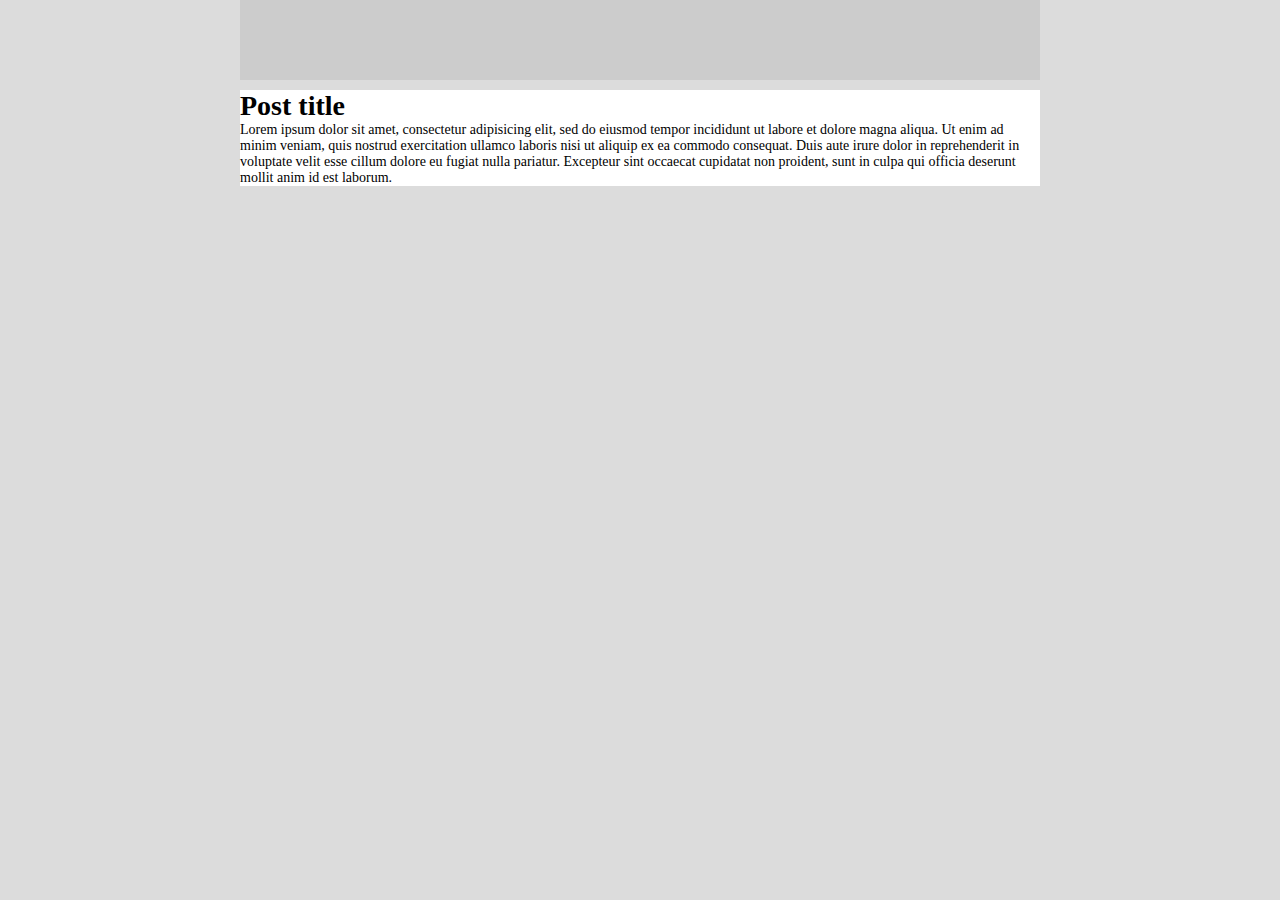
<file: website/Blog/blog.html>
<!doctype html>
<html>
	<head>
			<title>Blog</title>
			<link type="text/css" rel="stylesheet" href="style.css" />
	</head>
	<body>
		<div id="wrapper">
			<div id="header">
			</div>
						
						<div id="content">
							<div class="post">
								<h1> Post title </h1>
								<p> Lorem ipsum dolor sit amet, consectetur adipisicing elit, sed do eiusmod
								tempor incididunt ut labore et dolore magna aliqua. Ut enim ad minim veniam,
								quis nostrud exercitation ullamco laboris nisi ut aliquip ex ea commodo
								consequat. Duis aute irure dolor in reprehenderit in voluptate velit esse
								cillum dolore eu fugiat nulla pariatur. Excepteur sint occaecat cupidatat non
								proident, sunt in culpa qui officia deserunt mollit anim id est laborum.</p>
							</div>
						</div>	
		</div>
</body>
</html>
</file>
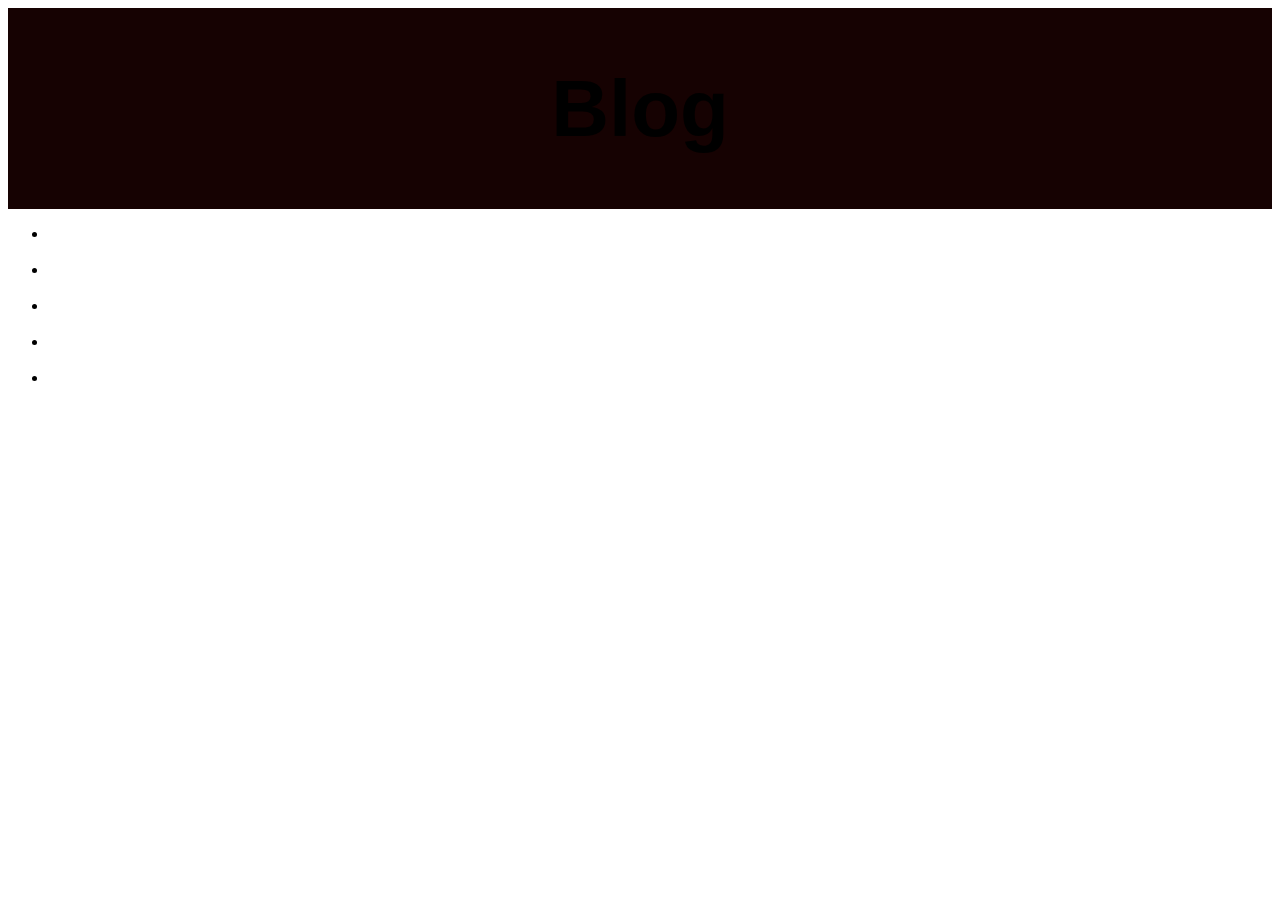
<file: website/php/blog-index.html>
<?php 

?>



<!DOCTYPE html>
<html>
<head>
	<title>Blog</title>
	<link rel="stylesheet" type="text/css" href="../css/blog.css">
</head>
<body>
	<section class="container">

		<header><div class="cato">
					<h1>Blog</h1></header>
				</div>
				<div >
					<ul class="ul">
						<li> <a class="names button" href="cat/cat1.php">Simon</a> </li> <br>	 	    	
						<li> <a class="names button" href="cat/cat2.php">Stan</a> </button> </li> <br>     	    
						<li> <a class="names button" href="cat/cat3.php">Renko</a> </button> </li> <br> 	 
						<li> <a class="names button" href="cat/cat4.php">Jonathan</a>  </button>	 </li> <br>
						<li> <a class="names button" href="cat/cat4.php">Stefan</a>  </button> </li> <br>
					</ul>
				</div>
				
        
	</section>
</body>
</html>
</file>
<file: website/index/index.css>
html {
  background-image: url("welkom.jpg");
  background-size: cover;
  margin: 0;
  padding: 0;
  width: 100%;
  height: 100%;
}
.b1{
  width: 100%;
  height: 100%;
  margin: auto;
  top: 0;
  display: table;

}
.b1 .in1{
  display: table-cell;
  vertical-align: middle;
  width: 100%;
  max-width: none;

}

/*Streep onder text weg*/
a {
    text-decoration: none !important;
}
/*Layout button */
.logout {
 background:url('https://dh3vbjnk0bnfa.cloudfront.net/static/centralauth/images/btn-login-hover.png') no-repeat 5px 5px #484B4F;
  width: 100px;
  cursor:pointer;
  border-radius:50px;
  padding:10px 20px 10px 0;
  color: White;
  font-family: 'Century Gothic',sans-serif;
  font-size:14px;
  text-align:left;
  text-indent:35px;
  display:block;
  margin:0 auto;
  position:fixed;
   right:50px;
   top:30px;
 
}

.header {
  background-image: url("welkom2.jpg");
  background-size: cover;
  background-position: center -150px center;
  font-family: 'Century Gothic',sans-serif;
  padding: 15px;
  text-align: center;
  color: white;
  text-shadow: 2px 2px black;
  font-size: 25px;
  letter-spacing: 1px;
}

.column{
  font-family: 'Century Gothic',sans-serif;
  float: left;
  width: 40%;
  background-color: #FFF;

}
.row:after{
  content: "";
  display: table;
  clear: both;
}
.content{
  max-width: 500px;
  margin: auto;
  text-align: center;
}
.content h1{
  font-family: 'Century Gothic',sans-serif;
  color: #FFF;
  font-size: 350%;
  text-shadow: 0 0 300px #000;
}
.btn-group{
  float: left;
  width: 20%
}

ul {
  list-style-type: none;
  margin: 10;
  padding: 0;
  width: 14%;
  background-color: #8A8984;
  height: 65%;
  position: fixed;
  overflow: auto;
  margin-top: 40px
}

li a {
  display: block;
  color: #000;
  padding: 9px 16px;
  text-decoration: none;
  text-align: center;
}

li a:hover {
  background-color: #555;
  color: white;
}

.active {
  background-color: #4CAF50;
  color: white;
}


.middle{
  font-family: 'arial',sans-serif;
  padding: 15px;
  text-align: center;
  background: #FFF;
  color: black;
  font-size: 15px;;
  border: 1px solid #515453;
  width: 550px;
  height: 500px;
  margin: 0 auto;

.btn-group button:not(:last-child) {
  border-bottom: none;
}

.btn-group button:hover {
  background-color: #3e8e41;
}
}
.content .btn:hover{
  color: #282728;
}
p{
  font-size: 160%;
  line-height: 100%;
  text-align: justify;
  margin: 3%;
  font-family: sans-serif;

}
</file>
<file: website/Stefan site/index.css>
html {
  background-image: url("welkom.jpg");
  background-size: cover;
  margin: 0;
  padding: 0;
  width: 100%;
  height: 100%;
}
.b1{
  width: 100%;
  height: 100%;
  margin: auto;
  top: 0;
  display: table;

}
.b1 .in1{
  display: table-cell;
  vertical-align: middle;
  width: 100%;
  max-width: none;

}

/*Streep onder text weg*/
a {
    text-decoration: none !important;
}
/*Layout button */
.logout {
 background:url('https://dh3vbjnk0bnfa.cloudfront.net/static/centralauth/images/btn-login-hover.png') no-repeat 5px 5px #484B4F;
  width: 100px;
  cursor:pointer;
  border-radius:50px;
  padding:10px 20px 10px 0;
  color: White;
  font-family: 'Century Gothic',sans-serif;
  font-size:14px;
  text-align:left;
  text-indent:35px;
  display:block;
  margin:0 auto;
  position:fixed;
   right:50px;
   top:30px;
 
}

.header {
  background-image: url("welkom2.jpg");
  background-size: cover;
  background-position: center -150px center;
  font-family: 'Century Gothic',sans-serif;
  padding: 15px;
  text-align: center;
  color: white;
  text-shadow: 2px 2px black;
  font-size: 25px;
  letter-spacing: 1px;
}

.column{
  font-family: 'Century Gothic',sans-serif;
  float: left;
  width: 40%;
  background-color: #FFF;

}
.row:after{
  content: "";
  display: table;
  clear: both;
}
.content{
  max-width: 500px;
  margin: auto;
  text-align: center;
}
.content h1{
  font-family: 'Century Gothic',sans-serif;
  color: #FFF;
  font-size: 350%;
  text-shadow: 0 0 300px #000;
}
.btn-group{
  float: left;
  width: 20%
}

ul {
  list-style-type: none;
  margin: 10;
  padding: 0;
  width: 14%;
  background-color: #8A8984;
  height: 65%;
  position: fixed;
  overflow: auto;
  margin-top: 40px
}

li a {
  display: block;
  color: #000;
  padding: 9px 16px;
  text-decoration: none;
  text-align: center;
}

li a:hover {
  background-color: #555;
  color: white;
}

.active {
  background-color: #4CAF50;
  color: white;
}


.middle{
  font-family: 'arial',sans-serif;
  padding: 15px;
  text-align: center;
  background: #FFF;
  color: black;
  font-size: 15px;;
  border: 1px solid #515453;
  width: 550px;
  height: 500px;
  margin: 0 auto;

.btn-group button:not(:last-child) {
  border-bottom: none;
}

.btn-group button:hover {
  background-color: #3e8e41;
}
}
.content .btn:hover{
  color: #282728;
}
p{
  font-size: 160%;
  line-height: 100%;
  text-align: justify;
  margin: 3%;
  font-family: sans-serif;

}
</file>
<file: website/php/ckeditor/samples/css/samples.css>
/**
 * @license Copyright (c) 2003-2019, CKSource - Frederico Knabben. All rights reserved.
 * For licensing, see LICENSE.md or https://ckeditor.com/legal/ckeditor-oss-license
 */
@media (max-width: 900px) {
  .global-is-mobile-hidden {
    display: none !important;
  }
}
article,
aside,
details,
figcaption,
figure,
footer,
header,
hgroup,
main,
menu,
nav,
section {
  display: block;
}
body,
html {
  margin: 0;
  padding: 0;
  font: 16px / 1.8 Arial, 'Helvetica Neue', Helvetica, sans-serif;
  font-weight: 300;
  color: #575757;
}
.grid-width-10 {
  width: 10%;
}
.grid-width-20 {
  width: 20%;
}
.grid-width-30 {
  width: 30%;
}
.grid-width-40 {
  width: 40%;
}
.grid-width-50 {
  width: 50%;
}
.grid-width-60 {
  width: 60%;
}
.grid-width-70 {
  width: 70%;
}
.grid-width-80 {
  width: 80%;
}
.grid-width-90 {
  width: 90%;
}
.grid-width-100 {
  width: 100%;
}
@media (max-width: 900px) {
  .grid-width-10,
  .grid-width-20,
  .grid-width-30,
  .grid-width-40,
  .grid-width-50,
  .grid-width-60,
  .grid-width-70,
  .grid-width-80,
  .grid-width-90,
  .grid-width-100 {
    width: 100%;
  }
}
*[class*="grid-width"] {
  -webkit-box-sizing: border-box;
  -moz-box-sizing: border-box;
  box-sizing: border-box;
  padding-left: 4%;
  padding-right: 4%;
  float: left;
}
*[class*="grid-width"]:after,
.grid-container:after,
*[class*="grid-width"]:before,
.grid-container:before {
  content: '';
  display: block;
  overflow: hidden;
  visibility: hidden;
  font-size: 0;
  line-height: 0;
  width: 0;
  height: 0;
}
*[class*="grid-width"]:after,
.grid-container:after {
  clear: both;
}
.grid-container {
  -webkit-box-sizing: border-box;
  -moz-box-sizing: border-box;
  box-sizing: border-box;
  margin-left: auto;
  margin-right: auto;
}
.grid-container-nested *[class*="grid-width"]:first-child {
  padding-left: 0;
}
.grid-container-nested *[class*="grid-width"]:last-child {
  padding-right: 0;
}
@media (max-width: 900px) {
  .grid-container-nested *[class*="grid-width"]:first-child {
    padding-left: 4%;
  }
  .grid-container-nested *[class*="grid-width"]:last-child {
    padding-right: 4%;
  }
}
.header-a {
  min-height: 140px;
  overflow: hidden;
}
.header-a .header-a-logo {
  margin: 40px 0 0;
}
@media (max-width: 900px) {
  .header-a .header-a-logo {
    text-align: center;
  }
}
.header-a .header-a-logo img {
  border: transparent;
}
.navigation-a {
  height: 30px;
  background: #3D3D3D;
  position: absolute;
  left: 0;
  right: 0;
  top: 0;
  padding: 0;
  overflow: hidden;
}
@media (max-width: 900px) {
  .navigation-a {
    text-align: center;
  }
}
.navigation-a ul {
  list-style: none;
  margin: 0;
  overflow: hidden;
}
.navigation-a ul li,
.navigation-a ul li a {
  display: inline-block;
}
@media (max-width: 900px) {
  .navigation-a ul {
    width: auto;
    text-overflow: ellipsis;
    white-space: nowrap;
    display: inline-block;
    float: none;
  }
  .navigation-a ul:before,
  .navigation-a ul:after {
    display: none;
  }
}
.navigation-a ul.navigation-a-left {
  text-align: left;
}
@media (max-width: 900px) {
  .navigation-a ul.navigation-a-left {
    padding-right: 0;
  }
}
.navigation-a ul.navigation-a-right {
  text-align: right;
}
@media (max-width: 900px) {
  .navigation-a ul.navigation-a-right {
    padding-left: 23px;
  }
}
.navigation-a ul li + li {
  margin-left: 23px;
}
.navigation-a ul li a {
  font-size: 10px;
  font-size: 0.625rem;
  line-height: 18px;
  line-height: 1.13rem;
  line-height: 30px;
  float: left;
  color: #ddd;
  font-weight: bold;
  text-decoration: none;
  text-transform: uppercase;
}
.navigation-a ul li a:hover {
  cursor: pointer;
  color: #fff;
}
.icon-navigation-a-github:before,
.icon-navigation-a-github:after {
  background-image: url("[data-uri]");
}
.navigation-b {
  text-align: right;
  margin: 52px 0 0;
  overflow: visible;
}
@media (max-width: 900px) {
  .navigation-b {
    text-align: center;
    margin-top: 20px;
    padding: 0;
  }
}
.navigation-b ul {
  padding: 0;
  list-style: none;
  margin: 0;
  overflow: visible;
}
.navigation-b ul li,
.navigation-b ul li a {
  display: inline-block;
}
@media (max-width: 900px) {
  .navigation-b ul {
    display: table;
    width: 100%;
    padding-bottom: 1.5em;
  }
}
@media (max-width: 900px) {
  .navigation-b ul li {
    display: table-row;
  }
}
.navigation-b ul li + li {
  margin-left: 20px;
}
@media (max-width: 900px) {
  .navigation-b ul li + li {
    margin-left: 0;
  }
}
.navigation-b ul li a {
  -webkit-box-sizing: border-box;
  -moz-box-sizing: border-box;
  box-sizing: border-box;
  text-transform: uppercase;
  text-decoration: none;
  outline: none;
}
@media (max-width: 900px) {
  .navigation-b ul li a {
    width: 100%;
    -webkit-border-radius: 0;
    -webkit-background-clip: padding-box;
    -moz-border-radius: 0;
    -moz-background-clip: padding;
    border-radius: 0;
    background-clip: padding-box;
  }
}
.footer-a {
  font-size: 13px;
  font-size: 0.8125rem;
  line-height: 23.4px;
  line-height: 1.46rem;
  padding-top: 2.25em;
  padding-bottom: 2.25em;
  overflow: hidden;
  color: #8a8a8a;
}
.footer-a a {
  color: #0287D0;
  text-decoration: none;
  border-bottom: 1px dotted #0287D0;
}
.footer-a a:hover {
  color: #0277b7;
}
.footer-a p {
  margin: 0;
  display: inline-block;
  text-align: center;
}
.content {
  font-size: 14px;
  font-size: 0.875rem;
  line-height: 25.2px;
  line-height: 1.57rem;
  overflow: hidden;
  padding-top: 1.5em;
  padding-bottom: 1.5em;
}
.content p {
  margin: 0.75em 0;
}
.content ul,
.content ol,
.content pre,
.content blockquote,
.content textarea:not([class^="cke"]),
.content .cke {
  margin: 1.875em 0;
}
.content code,
.content kbd {
  -webkit-border-radius: 3px;
  -webkit-background-clip: padding-box;
  -moz-border-radius: 3px;
  -moz-background-clip: padding;
  border-radius: 3px;
  background-clip: padding-box;
  padding: 3px 4px;
}
.content pre,
.content code,
.content kbd,
.content blockquote {
  background: #f5f5f5;
}
.content blockquote,
.content pre {
  background: none;
  border-left: 4px solid #0287D0;
  padding: 1.5em 2.25em;
}
.content p a,
.content ul a,
.content ol a,
.content blockquote a,
.content h1 a,
.content h2 a,
.content h3 a,
.content h4 a,
.content h5 a {
  color: #0287D0;
  text-decoration: none;
  border-bottom: 1px dotted #0287D0;
}
.content p a:hover,
.content ul a:hover,
.content ol a:hover,
.content blockquote a:hover,
.content h1 a:hover,
.content h2 a:hover,
.content h3 a:hover,
.content h4 a:hover,
.content h5 a:hover {
  color: #0277b7;
}
.content h1,
.content h2,
.content h3,
.content h4,
.content h5 {
  color: #000;
  font-weight: 100;
}
.content h1 code,
.content h2 code,
.content h3 code,
.content h4 code,
.content h5 code,
.content h1 kbd,
.content h2 kbd,
.content h3 kbd,
.content h4 kbd,
.content h5 kbd {
  font-size: inherit;
}
.content h1 a.content-heading-anchor,
.content h2 a.content-heading-anchor,
.content h3 a.content-heading-anchor,
.content h4 a.content-heading-anchor,
.content h5 a.content-heading-anchor {
  font-weight: 100;
  vertical-align: middle;
  opacity: 0;
  border: 0;
}
.content h1:hover a.content-heading-anchor,
.content h2:hover a.content-heading-anchor,
.content h3:hover a.content-heading-anchor,
.content h4:hover a.content-heading-anchor,
.content h5:hover a.content-heading-anchor {
  opacity: 1;
}
.content h1:target a,
.content h2:target a,
.content h3:target a,
.content h4:target a,
.content h5:target a {
  -webkit-animation: targetLinkOpacity 0.5s linear alternate;
  -moz-animation: targetLinkOpacity 0.5s linear alternate;
  -o-animation: targetLinkOpacity 0.5s linear alternate;
  animation: targetLinkOpacity 0.5s linear alternate;
  opacity: 1;
}
.content input,
.content select,
.content textarea:not([class^="cke"]) {
  -webkit-border-radius: 3px;
  -webkit-background-clip: padding-box;
  -moz-border-radius: 3px;
  -moz-background-clip: padding;
  border-radius: 3px;
  background-clip: padding-box;
  -webkit-box-shadow: inset 0 1px 1px rgba(0, 0, 0, 0.08);
  -moz-box-shadow: inset 0 1px 1px rgba(0, 0, 0, 0.08);
  box-shadow: inset 0 1px 1px rgba(0, 0, 0, 0.08);
  font: inherit;
  color: inherit;
  border: 1px solid #D9D9D9;
  padding: .2em .5em;
}
.content input:focus,
.content select:focus,
.content textarea:not([class^="cke"]):focus {
  border-color: #66afe9;
  outline: 0;
  -webkit-box-shadow: inset 0 1px 1px rgba(0, 0, 0, 0.08), 0 0 8px #93c6ef;
  -moz-box-shadow: inset 0 1px 1px rgba(0, 0, 0, 0.08), 0 0 8px #93c6ef;
  box-shadow: inset 0 1px 1px rgba(0, 0, 0, 0.08), 0 0 8px #93c6ef;
}
.content abbr {
  border-bottom: 1px dotted #666;
  cursor: pointer;
}
.content blockquote {
  font-style: italic;
  font-family: Georgia, Times, "Times New Roman", serif;
  font-size: 16px;
  font-size: 1rem;
  line-height: 28.8px;
  line-height: 1.8rem;
}
.content em {
  font-style: italic;
}
.content h1 {
  font-size: 36px;
  font-size: 2.25rem;
  line-height: 64.8px;
  line-height: 4.05rem;
  margin: 1.125em 0 0;
}
.content h2 {
  font-size: 27.2px;
  font-size: 1.7rem;
  line-height: 48.96px;
  line-height: 3.06rem;
  margin: 0.9em 0 0;
}
.content h3 {
  font-size: 24px;
  font-size: 1.5rem;
  line-height: 43.2px;
  line-height: 2.7rem;
  font-weight: 500;
  margin: 0.75em 0 0;
}
.content h4 {
  font-size: 19.2px;
  font-size: 1.2rem;
  line-height: 34.56px;
  line-height: 2.16rem;
  font-weight: 500;
  margin: 0.75em 0 0;
}
.content h5 {
  font-size: 17.6px;
  font-size: 1.1rem;
  line-height: 31.68px;
  line-height: 1.98rem;
  font-weight: 500;
  margin: 0.75em 0 0;
}
.content hr {
  border: 0;
  border-top: 4px solid #D9D9D9;
  margin: 1.5em 0;
}
.content input[type="text"] {
  height: 1.8em;
  line-height: 1.8em;
}
.content input[type="button"] {
  -webkit-appearance: button;
  -moz-appearance: button;
  appearance: button;
}
.content kbd {
  font-size: 12px;
  font-size: 0.75rem;
  line-height: 21.6px;
  line-height: 1.35rem;
  font-family: Arial, 'Helvetica Neue', Helvetica, sans-serif;
  padding: 2px 6px;
  -webkit-box-shadow: 0 0 4px #fff inset, 0 2px 0 #D9D9D9;
  -moz-box-shadow: 0 0 4px #fff inset, 0 2px 0 #D9D9D9;
  box-shadow: 0 0 4px #fff inset, 0 2px 0 #D9D9D9;
}
.content p img {
  vertical-align: middle;
}
.content p pre {
  padding: 1.5em;
}
.content pre {
  padding: 0;
  border: 0;
  tab-size: 4;
  -o-tab-size: 4;
  -moz-tab-size: 4;
}
.content pre,
.content code {
  font-size: 11.89px;
  font-size: 0.743rem;
  line-height: 21.4px;
  line-height: 1.34rem;
  font-family: Consolas, Menlo, Monaco, Lucida Console, Liberation Mono, DejaVu Sans Mono, Bitstream Vera Sans Mono, Courier New, monospace, serif;
}
.content pre a,
.content code a {
  border: 0;
}
.content pre code {
  padding: 0.75em;
  display: block;
}
.content strong {
  color: #000;
}
.content ul ul,
.content ol ul,
.content ul ol,
.content ol ol {
  margin: 0.75em 0;
}
.content ul li,
.content ol li {
  font-size: 14px;
  font-size: 0.875rem;
  line-height: 30.24px;
  line-height: 1.89rem;
}
.content textarea:not([class^="cke"]) {
  width: 100%;
}
.content div.todo {
  border: 2px dotted #444;
  padding: 10px;
  margin: 60px 0 10px 0;
  /* Remove me some day */
}
.content div.todo:before {
  content: "TODO";
  font-weight: bold;
}
body a.button-a,
body button.button-a,
body input.button-a {
  -webkit-border-radius: 3px;
  -webkit-background-clip: padding-box;
  -moz-border-radius: 3px;
  -moz-background-clip: padding;
  border-radius: 3px;
  background-clip: padding-box;
  font-size: 14px;
  font-size: 0.875rem;
  line-height: 25.2px;
  line-height: 1.57rem;
  height: 36px;
  line-height: 36px;
  padding: 0 1.1em;
  font-weight: 700;
  color: #3e3e3e;
  white-space: nowrap;
  text-decoration: none;
  display: inline-block;
  cursor: pointer;
  border: 0;
  vertical-align: middle;
  margin: 1px 0;
  background: transparent;
}
body a.button-a.icon-pos-left,
body button.button-a.icon-pos-left,
body input.button-a.icon-pos-left {
  padding-left: .8em;
}
body a.button-a.icon-pos-right,
body button.button-a.icon-pos-right,
body input.button-a.icon-pos-right {
  padding-right: .8em;
}
body a.button-a.button-a-no-text,
body button.button-a.button-a-no-text,
body input.button-a.button-a-no-text {
  -webkit-border-radius: 100px;
  -webkit-background-clip: padding-box;
  -moz-border-radius: 100px;
  -moz-background-clip: padding;
  border-radius: 100px;
  background-clip: padding-box;
  width: 36px;
  padding: 0;
  text-indent: -999px;
  overflow: hidden;
  position: relative;
  text-align: center;
}
body a.button-a.button-a-no-text:before,
body button.button-a.button-a-no-text:before,
body input.button-a.button-a-no-text:before {
  position: absolute;
  left: 50%;
  top: 50%;
  margin: -9px 0 0 -9px;
}
@media (max-width: 900px) {
  body a.button-a.button-a-mobile-collapsed,
  body button.button-a.button-a-mobile-collapsed,
  body input.button-a.button-a-mobile-collapsed {
    -webkit-border-radius: 100px;
    -webkit-background-clip: padding-box;
    -moz-border-radius: 100px;
    -moz-background-clip: padding;
    border-radius: 100px;
    background-clip: padding-box;
    width: 36px;
    padding: 0;
    text-indent: -999px;
    overflow: hidden;
    position: relative;
    text-align: center;
  }
  body a.button-a.button-a-mobile-collapsed:before,
  body button.button-a.button-a-mobile-collapsed:before,
  body input.button-a.button-a-mobile-collapsed:before {
    position: absolute;
    left: 50%;
    top: 50%;
    margin: -9px 0 0 -9px;
  }
  body a.button-a.button-a-mobile-collapsed:before,
  body button.button-a.button-a-mobile-collapsed:before,
  body input.button-a.button-a-mobile-collapsed:before {
    position: absolute;
    left: 50%;
    top: 50%;
    margin: -9px 0 0 -9px;
  }
}
body a.button-a:active,
body button.button-a:active,
body input.button-a:active,
body a.button-a:hover,
body button.button-a:hover,
body input.button-a:hover {
  color: #fff;
  background: #0277b7;
}
body a.button-a:focus,
body button.button-a:focus,
body input.button-a:focus {
  border-color: #66afe9;
  outline: 0;
  -webkit-box-shadow: inset 0 1px 1px rgba(0, 0, 0, 0.075), 0 0 8px #93c6ef;
  -moz-box-shadow: inset 0 1px 1px rgba(0, 0, 0, 0.075), 0 0 8px #93c6ef;
  box-shadow: inset 0 1px 1px rgba(0, 0, 0, 0.075), 0 0 8px #93c6ef;
}
body a.button-a-soft,
body button.button-a-soft,
body input.button-a-soft {
  background: #e7e7e7;
}
body a.button-a-soft:active,
body button.button-a-soft:active,
body input.button-a-soft:active,
body a.button-a-soft:hover,
body button.button-a-soft:hover,
body input.button-a-soft:hover {
  color: #3e3e3e;
  background: #cecece;
}
body a.button-a-background,
body button.button-a-background,
body input.button-a-background,
body a.navigation-b ul li a:hover,
body button.navigation-b ul li a:hover,
body input.navigation-b ul li a:hover {
  color: #fff;
  background: #0287D0;
}
body a.button-a-background:active,
body button.button-a-background:active,
body input.button-a-background:active,
body a.button-a-background:hover,
body button.button-a-background:hover,
body input.button-a-background:hover,
body a.navigation-b ul li a:hover:active,
body button.navigation-b ul li a:hover:active,
body input.navigation-b ul li a:hover:active,
body a.navigation-b ul li a:hover:hover,
body button.navigation-b ul li a:hover:hover,
body input.navigation-b ul li a:hover:hover {
  color: #fff;
  background: #0277b7;
}
.balloon-a {
  font-size: 12px;
  font-size: 0.75rem;
  line-height: 21.6px;
  line-height: 1.35rem;
  -webkit-border-radius: 3px;
  -webkit-background-clip: padding-box;
  -moz-border-radius: 3px;
  -moz-background-clip: padding;
  border-radius: 3px;
  background-clip: padding-box;
  border-bottom: 3px solid #d4d4d4;
  background: #ebebeb;
  display: inline-block;
  white-space: nowrap;
  padding: .4em 1.2em .2em;
  font-weight: 700;
  position: relative;
  z-index: 1000;
  text-transform: none;
  color: #575757;
}
.balloon-a:hover {
  color: #575757;
}
.balloon-a:before {
  content: '';
  width: 0;
  height: 0;
  border-style: solid;
  position: absolute;
}
.balloon-a-ne:before,
.balloon-a-nw:before {
  top: -13px;
  border-width: 0 9px 15.6px 9px;
  border-color: transparent transparent #ebebeb transparent;
}
.balloon-a-se:before,
.balloon-a-sw:before {
  bottom: -13px;
  border-width: 15.6px 9px 0 9px;
  border-color: #ebebeb transparent transparent transparent;
}
.balloon-a-nw:before,
.balloon-a-sw:before {
  left: 20px;
}
.balloon-a-ne:before,
.balloon-a-se:before {
  right: 20px;
}
.icon-pos-left:before,
.icon-pos-right:after {
  content: '';
  display: inline-block;
  width: 18px;
  height: 18px;
  vertical-align: middle;
  background-repeat: no-repeat;
}
.icon-pos-left:before {
  margin-right: 10px;
}
.icon-pos-right:after {
  margin-left: 10px;
}
.icon-download:before,
.icon-download:after {
  background-image: url("[data-uri]");
}
.icon-question-mark:before,
.icon-question-mark:after {
  background-image: url("[data-uri]");
}
.icon-close:before,
.icon-close:after {
  background-image: url("[data-uri]");
}
.ie8 .switch > * {
  vertical-align: middle;
}
.ie8 .switch input[type="radio"] {
  margin: 0 0.25em;
  display: inline-block;
}
.ie8 .switch label {
  margin-left: 0 !important;
  margin-right: 0 !important;
}
.ie8 .switch label[data-for="1"] {
  float: left;
}
.ie8 .switch label[data-for="2"] {
  float: right;
}
.ie8 .switch .switch-inner {
  display: none;
}
.switch {
  font-size: 14px;
  font-size: 0.875rem;
  line-height: 25.2px;
  line-height: 1.57rem;
  font-weight: bold;
  background-color: #0287D0;
  overflow: hidden;
  display: inline-block;
  padding: 0.75em 0.25em;
  color: #fff;
  -webkit-border-radius: 3px;
  -webkit-background-clip: padding-box;
  -moz-border-radius: 3px;
  -moz-background-clip: padding;
  border-radius: 3px;
  background-clip: padding-box;
  position: relative;
}
.switch input[type="radio"] {
  display: none;
}
.switch label {
  position: relative;
  z-index: 2;
  float: left;
  cursor: pointer;
  padding: 0 0.75em;
}
.switch label:hover {
  text-decoration: underline;
}
.switch .switch-inner {
  float: left;
  background-color: #FFF;
  height: 1.5em;
  width: 4.125em;
  padding: 2px;
  margin: 0 0.25em;
  -webkit-border-radius: 5.5px;
  -webkit-background-clip: padding-box;
  -moz-border-radius: 5.5px;
  -moz-background-clip: padding;
  border-radius: 5.5px;
  background-clip: padding-box;
}
.switch .switch-inner .handler {
  overflow: hidden;
  position: relative;
  display: block;
  height: 1.5em;
  width: 1.5em;
  background: #027dc1;
  -webkit-border-radius: 4.5px;
  -webkit-background-clip: padding-box;
  -moz-border-radius: 4.5px;
  -moz-background-clip: padding;
  border-radius: 4.5px;
  background-clip: padding-box;
}
.switch .switch-inner .handler:before {
  content: '';
  display: block;
  position: absolute;
  top: 0;
  right: 0;
  bottom: 3px;
  left: 0;
  background-color: #0291df;
  -webkit-border-bottom-left-radius: 4.5px;
  -moz-border-radius-bottomleft: 4.5px;
  border-bottom-left-radius: 4.5px;
  -webkit-border-bottom-right-radius: 4.5px;
  -webkit-background-clip: padding-box;
  -moz-border-radius-bottomright: 4.5px;
  -moz-background-clip: padding;
  border-bottom-right-radius: 4.5px;
  background-clip: padding-box;
}
.switch:hover .switch-inner .handler:before {
  background: #029ef3;
}
.switch input[data-num="2"]:checked ~ .switch-inner > .handler {
  margin-left: auto;
}
.switch input[data-num="2"]:checked ~ label[data-for="1"] {
  padding-right: 5.125em;
  margin-right: -4.375em;
}
.switch input[data-num="1"]:checked ~ label[data-for="2"] {
  padding-left: 5.125em;
  margin-left: -4.375em;
}
.toggler {
  -webkit-user-select: none;
  -moz-user-select: none;
  -ms-user-select: none;
  user-select: none;
}
.toggler label {
  cursor: pointer;
}
.toggler [data-collapse] {
  display: inherit;
}
.toggler [data-expand] {
  display: none;
}
.toggler.collapsed [data-collapse] {
  display: none;
}
.toggler.collapsed [data-expand] {
  display: inherit;
}
.toggler-container {
  overflow: hidden;
}
.toggler-container.collapsed {
  height: 0;
}
.icon-toggler-expanded:before,
.icon-toggler-collapsed:before,
.icon-toggler-expanded:after,
.icon-toggler-collapsed:after {
  background-image: url("[data-uri]");
}
.icon-toggler-expanded.icon-light:before,
.icon-toggler-collapsed.icon-light:before,
.icon-toggler-expanded.icon-light:after,
.icon-toggler-collapsed.icon-light:after {
  background-image: url("[data-uri]");
}
.icon-toggler-expanded:before,
.icon-toggler-expanded:after {
  background-position: top left;
}
.icon-toggler-collapsed:before,
.icon-toggler-collapsed:after {
  background-position: bottom left;
}
.modal {
  padding: 20px;
  border-radius: 3px;
  background-color: white;
  max-width: 700px;
  -webkit-box-sizing: border-box;
  -moz-box-sizing: border-box;
  box-sizing: border-box;
  width: 80% !important;
  top: 50% !important;
  -webkit-transform: translate(-50%, -50%) !important;
  -moz-transform: translate(-50%, -50%) !important;
  -ms-transform: translate(-50%, -50%) !important;
  -o-transform: translate(-50%, -50%) !important;
  transform: translate(-50%, -50%) !important;
}
.modal-close {
  -webkit-border-radius: 100px;
  -webkit-background-clip: padding-box;
  -moz-border-radius: 100px;
  -moz-background-clip: padding;
  border-radius: 100px;
  background-clip: padding-box;
  cursor: pointer;
  height: 18px;
  width: 18px;
  position: absolute;
  top: 10px;
  right: 10px;
  font-size: 17px;
  text-align: center;
  line-height: 19px;
  background: #cccccc;
}
main .grid-container,
header .grid-container,
.navigation-a > div,
footer > div {
  max-width: 968px;
}
.header-a {
  margin-top: 30px;
}
.footer-a {
  border-top: 1px solid #D9D9D9;
}
.adjoined-top {
  background-color: #0287D0;
  color: #fff;
}
.adjoined-top .content h1,
.adjoined-top .content h2,
.adjoined-top .content h3,
.adjoined-top .content h4,
.adjoined-top .content h5 {
  color: #fff;
}
.adjoined-top .content p {
  font-size: 18px;
  font-size: 1.125rem;
  line-height: 32.4px;
  line-height: 2.02rem;
  font-weight: 100;
}
.adjoined-top .content p a {
  text-decoration: none;
  border-bottom: 1px dotted #fff;
  color: inherit;
}
.adjoined-top .content p a:hover {
  color: #e6e6e6;
}
.adjoined-top .content button {
  color: #fff;
}
.adjoined-top .content strong {
  color: #fff;
}
.adjoined-top .content code {
  font-size: inherit;
  color: #0287D0;
}
.adjoined-bottom {
  position: relative;
}
.adjoined-bottom:before {
  z-index: -1;
  content: '';
  background: #0287D0;
  position: absolute;
  top: 0;
  left: 0;
  right: 0;
  height: 50%;
}
main .grid-container,
header .grid-container,
.navigation-a > div,
footer > div {
  max-width: 1052px;
}
main .grid-container.freed-width {
  max-width: none;
}
.switch {
  background: #027dc1;
  float: right;
  overflow: visible;
}
.switch .balloon-a {
  position: absolute;
  top: -40px;
  right: 50%;
  margin-right: -15px;
  background: #FFEFC1;
  border-bottom-color: #DCDCA4;
}
.switch .balloon-a:before {
  border-color: #FFEFC1 transparent transparent transparent;
}
#toolbar .editors-container {
  overflow: hidden;
  height: 0;
  transition: height 200ms;
}
#toolbar .editors-container.active {
  height: auto;
}
#main #editor {
  background: #FFF;
  padding: 2% 4%;
  border: dashed 5px #0287D0;
}
#main .adjoined-top:before {
  height: 335px;
}
#toolbar .adjoined-top:before {
  height: 219px;
}
#toolbar .adjoined-top .grid-container-nested {
  height: 147px;
}
.content .grid-switch-magic {
  margin: 3.5em 0 0;
}
#info-box {
  padding-bottom: 0;
}
#info-box > div {
  width: 100%;
  text-align: right;
}
#info-box > div .toggler {
  padding-right: 0;
}
#info-box > div .toggler:hover {
  background: transparent;
  color: #000;
}
#info-box > div .toggler:hover > label {
  text-decoration: underline;
}
#info-box > div h2 {
  float: left;
  margin-top: 0;
}
#info-box > div#instructions-container {
  text-align: left;
}
#toolbarModifierWrapper {
  overflow: hidden;
  height: 0;
  opacity: 0;
  transition: height 200ms;
}
#toolbarModifierWrapper.active {
  height: auto;
  opacity: 1;
}
header {
  overflow: visible;
}
header div.grid-container {
  overflow: visible;
}
header .navigation-b {
  overflow: visible;
}
header .navigation-b ul {
  overflow: visible;
}
header .navigation-b a {
  position: relative;
}
header .balloon-a {
  position: absolute;
  top: 48px;
  left: 50%;
  margin-left: -35px;
}
@media (max-width: 1140px) {
  header .balloon-a {
    left: auto;
    margin-left: auto;
    right: 50%;
    margin-right: -35px;
  }
  header .balloon-a:before {
    left: auto;
    right: 22px;
  }
}
@media (max-width: 900px) {
  header .balloon-a {
    display: none;
  }
}
header .header-a-logo img {
  width: 160px;
  height: 60px;
}

#toolbar .cke_toolbar {
  pointer-events: none;
  -webkit-user-select: none;
  -moz-user-select: none;
  -ms-user-select: none;
  user-select: none;
  cursor: default;
}
.some-toolbar-active .cke_toolbar {
  zoom: 1;
  filter: alpha(opacity=50);
  -webkit-opacity: 0.5;
  -moz-opacity: 0.5;
  opacity: 0.5;
}
.cke_toolbar.active {
  position: relative;
  zoom: 1;
  filter: alpha(opacity=100);
  -webkit-opacity: 1;
  -moz-opacity: 1;
  opacity: 1;
}
.cke_toolbar.active:after {
  content: '';
  display: block;
  position: absolute;
  top: 0;
  right: 6px;
  bottom: 5px;
  left: 0;
  -webkit-border-radius: 5px;
  -webkit-background-clip: padding-box;
  -moz-border-radius: 5px;
  -moz-background-clip: padding;
  border-radius: 5px;
  background-clip: padding-box;
  -webkit-box-shadow: 0px 0px 15px 3px #fff4b0;
  -moz-box-shadow: 0px 0px 15px 3px #fff4b0;
  box-shadow: 0px 0px 15px 3px #fff4b0;
}
.cke_toolbar.active .cke_toolgroup {
  -webkit-box-shadow: none;
  -moz-box-shadow: none;
  box-shadow: none;
  border-color: #e3c300;
}
.cke_toolbar.active .cke_combo,
.cke_toolbar.active .cke_toolgroup {
  position: relative;
  z-index: 2;
}
.cke_toolbar.active .cke_combo_button {
  -webkit-box-shadow: none;
  -moz-box-shadow: none;
  box-shadow: none;
}
.unselectable {
  -webkit-user-select: none;
  -moz-user-select: none;
  -ms-user-select: none;
  user-select: none;
}
.toolbar {
  padding: 5px 0;
  margin-bottom: 2.4em;
  overflow: hidden;
  background: #fff;
}
.toolbar button.button-a.cke_button {
  cursor: pointer;
  display: inline-block;
  padding: 4px 6px;
  outline: 0;
  border: 1px solid #a6a6a6;
}
.toolbar button.button-a.hidden {
  display: none;
}
.toolbar button.button-a.left {
  float: left;
  margin-right: 8px;
}
.toolbar button.button-a.right {
  float: right;
  margin-left: 8px;
}
.toolbar button.button-a .highlight {
  color: #ffefc1;
}
.configContainer.hidden,
.toolbarModifier.hidden,
.toolbarModifier-hints.hidden {
  display: none;
}
.toolbarModifier :focus,
.toolbar button:focus,
.configContainer textarea.configCode:focus {
  outline: none;
}
div.toolbarModifier {
  padding: 0;
  overflow: hidden;
  width: 100%;
  position: relative;
  display: table;
  border-collapse: collapse;
}
div.toolbarModifier ::-moz-focus-inner {
  border: 0;
}
div.toolbarModifier .empty {
  display: none;
}
div.toolbarModifier.empty-visible .empty {
  display: table-row;
  zoom: 1;
  filter: alpha(opacity=60);
  -webkit-opacity: 0.6;
  -moz-opacity: 0.6;
  opacity: 0.6;
}
div.toolbarModifier .empty > p {
  line-height: 31px;
}
div.toolbarModifier > ul {
  padding: 0;
  margin: 0;
  border-top: 1px solid #ccc;
  width: 100%;
}
div.toolbarModifier > ul[data-type="table-header"] {
  display: table-header-group;
}
div.toolbarModifier > ul[data-type="table-body"] {
  display: table-row-group;
}
div.toolbarModifier > ul p {
  padding: 0;
  margin: 0;
}
div.toolbarModifier > ul > li {
  display: table-row;
}
div.toolbarModifier > ul > li[data-type="header"] {
  font-weight: bold;
  user-select: none;
  cursor: default;
}
div.toolbarModifier > ul > li[data-type="group"],
div.toolbarModifier > ul > li[data-type="separator"] {
  border-bottom: 1px solid #ccc;
}
div.toolbarModifier > ul > li[data-type="subgroup"] {
  border-top: 1px solid #eee;
}
div.toolbarModifier > ul > li[data-type="subgroup"]:first-child {
  border-top: none;
}
div.toolbarModifier > ul > li[data-type="group"].active,
div.toolbarModifier > ul > li[data-type="group"]:hover,
div.toolbarModifier > ul > li[data-type="separator"].active,
div.toolbarModifier > ul > li[data-type="separator"]:hover {
  overflow: hidden;
  z-index: 2;
}
div.toolbarModifier > ul > li[data-type="group"].active,
div.toolbarModifier > ul > li[data-type="separator"].active,
div.toolbarModifier > ul > li[data-type="group"].active:hover,
div.toolbarModifier > ul > li[data-type="separator"].active:hover {
  background: #f0fafb;
}
div.toolbarModifier > ul > li[data-type="group"]:hover,
div.toolbarModifier > ul > li[data-type="separator"]:hover {
  background: #fffbe3;
}
div.toolbarModifier > ul > li[data-type="separator"] {
  background: #f5f5f5;
}
div.toolbarModifier > ul > li[data-type="separator"]:after {
  content: '';
  width: 100%;
}
div.toolbarModifier > ul > li[data-type="separator"] > p {
  padding: 2px 5px;
}
div.toolbarModifier > ul > li > p,
div.toolbarModifier > ul > li > ul {
  display: table-cell;
  vertical-align: middle;
}
div.toolbarModifier > ul > li p {
  padding-left: 5px;
  min-width: 200px;
}
div.toolbarModifier > ul > li p span {
  white-space: nowrap;
  cursor: default;
}
div.toolbarModifier > ul > li p span button {
  font-size: 12.666px;
  margin-right: 5px;
  cursor: pointer;
  background: #fff;
  -webkit-border-radius: 5px;
  -webkit-background-clip: padding-box;
  -moz-border-radius: 5px;
  -moz-background-clip: padding;
  border-radius: 5px;
  background-clip: padding-box;
  border: 1px solid #bbb;
  padding: 0 7px;
  line-height: 12px;
  height: 20px;
}
div.toolbarModifier > ul > li p span button:not(.disabled):hover,
div.toolbarModifier > ul > li p span button:not(.disabled):focus {
  color: #fff;
  background-color: #454545;
  border-color: transparent;
}
div.toolbarModifier > ul > li p span button.move.disabled {
  cursor: default;
  zoom: 1;
  filter: alpha(opacity=20);
  -webkit-opacity: 0.2;
  -moz-opacity: 0.2;
  opacity: 0.2;
}
div.toolbarModifier > ul > li ul {
  border-collapse: collapse;
  padding: 0;
  width: 100%;
}
div.toolbarModifier > ul > li ul li {
  display: table-row;
  list-style-type: none;
  line-height: 1;
}
div.toolbarModifier > ul > li ul li[data-type="subgroup"] {
  border-top: 1px solid #ddd;
}
div.toolbarModifier > ul > li ul li[data-type="subgroup"]:first-child {
  border-top: 0;
}
div.toolbarModifier > ul > li ul li[data-type="subgroup"] [data-type="button"] {
  -webkit-border-radius: 3px;
  -webkit-background-clip: padding-box;
  -moz-border-radius: 3px;
  -moz-background-clip: padding;
  border-radius: 3px;
  background-clip: padding-box;
  padding: 0 2px;
}
div.toolbarModifier > ul > li ul li[data-type="subgroup"] [data-type="button"]:focus {
  background: rgba(0, 0, 0, 0.04);
}
div.toolbarModifier > ul > li ul li[data-type="subgroup"] [data-type="button"] input {
  vertical-align: middle;
}
div.toolbarModifier > ul > li ul li > p,
div.toolbarModifier > ul > li ul li > ul {
  display: table-cell;
  vertical-align: middle;
}
div.toolbarModifier > ul > li ul li ul {
  padding: 0;
}
div.toolbarModifier > ul > li ul li ul li {
  padding: 0;
  display: inline-block;
  cursor: pointer;
  margin: 2px 5px 2px 0;
}
div.toolbarModifier > ul > li ul li ul li .cke_combo_text {
  cursor: pointer;
  white-space: nowrap;
}
div.toolbarModifier > ul > li ul li ul li .cke_toolgroup,
div.toolbarModifier > ul > li ul li ul li .cke_combo_button {
  cursor: pointer;
  margin: 0;
  vertical-align: middle;
  border: 1px solid #ddd;
  font-size: 11.41px;
  font-size: 0.713rem;
  line-height: 20.54px;
  line-height: 1.28rem;
}
div.toolbarModifier > .codemirror-wrapper {
  overflow-y: auto;
}
div.toolbarModifier-hints {
  float: right;
  width: 350px;
  min-width: 150px;
  overflow-y: auto;
  margin-left: 1.5em;
}
div.toolbarModifier-hints h3 {
  font-size: 18.08px;
  font-size: 1.13rem;
  line-height: 32.54px;
  line-height: 2.03rem;
  padding: 0.36em 1.5em;
  background: #f5f5f5;
  border-bottom: 1px solid #ddd;
  margin-top: 0;
  margin-bottom: 1.2em;
}
div.toolbarModifier-hints dl {
  margin-bottom: 1.2em;
  overflow: hidden;
}
div.toolbarModifier-hints dl .list-header {
  font-weight: bold;
  border: 0;
  padding-bottom: 0.6em;
}
div.toolbarModifier-hints dl > p {
  text-align: center;
}
div.toolbarModifier-hints dl dt {
  float: left;
  width: 9em;
  clear: both;
  text-align: right;
  border-top: 1px solid #ddd;
  padding-left: 1.5em;
  padding-right: .1em;
  -webkit-box-sizing: border-box;
  -moz-box-sizing: border-box;
  box-sizing: border-box;
}
div.toolbarModifier-hints dl dt code {
  background: none;
  border: none;
  vertical-align: middle;
}
div.toolbarModifier-hints dl dd {
  margin-left: 10em;
  clear: right;
  padding-right: 1.5em;
}
div.toolbarModifier-hints dl dd code {
  line-height: 2.2em;
}
div.toolbarModifier-hints dl dd:after {
  content: '\00a0';
  display: block;
  clear: left;
  float: right;
  height: 0;
  width: 0;
}
.toolbarModifier-hints,
.configContainer textarea.configCode,
.CodeMirror {
  -webkit-border-radius: 3px;
  -webkit-background-clip: padding-box;
  -moz-border-radius: 3px;
  -moz-background-clip: padding;
  border-radius: 3px;
  background-clip: padding-box;
  border: 1px solid #ccc;
  font-size: 13.01px;
  font-size: 0.813rem;
  line-height: 23.42px;
  line-height: 1.46rem;
}
.configContainer textarea.configCode,
.CodeMirror pre,
.CodeMirror-linenumber {
  font-size: 13.01px;
  font-size: 0.813rem;
  line-height: 23.42px;
  line-height: 1.46rem;
  font-family: Consolas, Menlo, Monaco, Lucida Console, Liberation Mono, DejaVu Sans Mono, Bitstream Vera Sans Mono, Courier New, monospace, serif;
}
.CodeMirror pre {
  border: none;
  padding: 0;
  margin: 0;
}
.configContainer textarea.configCode {
  -webkit-box-sizing: border-box;
  -moz-box-sizing: border-box;
  box-sizing: border-box;
  color: #575757;
  padding: 10px;
  width: 100%;
  min-height: 500px;
  margin: 0;
  resize: none;
  outline: none;
  -moz-tab-size: 4;
  tab-size: 4;
  white-space: pre;
  word-wrap: normal;
  overflow: auto;
}
.CodeMirror-hints.toolbar-modifier {
  padding: 0;
  color: #575757;
  font-size: 14px;
  font-size: 0.875rem;
  line-height: 25.2px;
  line-height: 1.57rem;
  font-family: Consolas, Menlo, Monaco, Lucida Console, Liberation Mono, DejaVu Sans Mono, Bitstream Vera Sans Mono, Courier New, monospace, serif;
}
.CodeMirror-hints.toolbar-modifier .CodeMirror-hint-active {
  color: #575757;
  background: #f0fafb;
}
.CodeMirror-hints.toolbar-modifier > li:hover {
  background: #fffbe3;
}
/* Text modifier */
#toolbarModifierWrapper {
  margin-bottom: 1.2em;
}
#toolbarModifierWrapper .invalid .CodeMirror {
  background: #fff8f8;
  border-color: red;
}
#toolbarModifierWrapper .CodeMirror {
  height: auto;
  padding: 0 0.6em;
}
.staticContainer {
  position: fixed;
  top: 0;
  width: 100%;
  z-index: 10;
}
.staticContainer > .grid-container {
  max-width: 1052px;
}
.staticContainer > .grid-container .inner {
  background: #fff;
}
.staticContainer > .grid-container .inner .toolbar {
  margin-bottom: 0;
}
#help {
  position: relative;
  top: -15px;
  left: -5px;
}
#help-content {
  display: none;
}
/*# sourceMappingURL=[data-uri] */
</file>
<file: website/php/ckeditor/samples/toolbarconfigurator/lib/codemirror/neo.css>
/* neo theme for codemirror */

/* Color scheme */

.cm-s-neo.CodeMirror {
  background-color:#ffffff;
  color:#2e383c;
  line-height:1.4375;
}
.cm-s-neo .cm-comment {color:#75787b}
.cm-s-neo .cm-keyword, .cm-s-neo .cm-property {color:#1d75b3}
.cm-s-neo .cm-atom,.cm-s-neo .cm-number {color:#75438a}
.cm-s-neo .cm-node,.cm-s-neo .cm-tag {color:#9c3328}
.cm-s-neo .cm-string {color:#b35e14}
.cm-s-neo .cm-variable,.cm-s-neo .cm-qualifier {color:#047d65}


/* Editor styling */

.cm-s-neo pre {
  padding:0;
}

.cm-s-neo .CodeMirror-gutters {
  border:none;
  border-right:10px solid transparent;
  background-color:transparent;
}

.cm-s-neo .CodeMirror-linenumber {
  padding:0;
  color:#e0e2e5;
}

.cm-s-neo .CodeMirror-guttermarker { color: #1d75b3; }
.cm-s-neo .CodeMirror-guttermarker-subtle { color: #e0e2e5; }
</file>
<file: website/php/ckeditor/samples/old/sample.css>
/*
Copyright (c) 2003-2019, CKSource - Frederico Knabben. All rights reserved.
For licensing, see LICENSE.md or https://ckeditor.com/legal/ckeditor-oss-license
*/

html, body, h1, h2, h3, h4, h5, h6, div, span, blockquote, p, address, form, fieldset, img, ul, ol, dl, dt, dd, li, hr, table, td, th, strong, em, sup, sub, dfn, ins, del, q, cite, var, samp, code, kbd, tt, pre
{
	line-height: 1.5;
}

body
{
	padding: 10px 30px;
}

input, textarea, select, option, optgroup, button, td, th
{
	font-size: 100%;
}

pre
{
	-moz-tab-size: 4;
	tab-size: 4;
}

pre, code, kbd, samp, tt
{
	font-family: monospace,monospace;
	font-size: 1em;
}

body {
	width: 960px;
	margin: 0 auto;
}

code
{
	background: #f3f3f3;
	border: 1px solid #ddd;
	padding: 1px 4px;
	border-radius: 3px;
}

abbr
{
	border-bottom: 1px dotted #555;
	cursor: pointer;
}

.new, .beta
{
	text-transform: uppercase;
	font-size: 10px;
	font-weight: bold;
	padding: 1px 4px;
	margin: 0 0 0 5px;
	color: #fff;
	float: right;
	border-radius: 3px;
}

.new
{
	background: #FF7E00;
	border: 1px solid #DA8028;
	text-shadow: 0 1px 0 #C97626;

	box-shadow: 0 2px 3px 0 #FFA54E inset;
}

.beta
{
	background: #18C0DF;
	border: 1px solid #19AAD8;
	text-shadow: 0 1px 0 #048CAD;
	font-style: italic;

	box-shadow: 0 2px 3px 0 #50D4FD inset;
}

h1.samples
{
	color: #0782C1;
	font-size: 200%;
	font-weight: normal;
	margin: 0;
	padding: 0;
}

h1.samples a
{
	color: #0782C1;
	text-decoration: none;
	border-bottom: 1px dotted #0782C1;
}

.samples a:hover
{
	border-bottom: 1px dotted #0782C1;
}

h2.samples
{
	color: #000000;
	font-size: 130%;
	margin: 15px 0 0 0;
	padding: 0;
}

p, blockquote, address, form, pre, dl, h1.samples, h2.samples
{
	margin-bottom: 15px;
}

ul.samples
{
	margin-bottom: 15px;
}

.clear
{
	clear: both;
}

fieldset
{
	margin: 0;
	padding: 10px;
}

body, input, textarea
{
	color: #333333;
	font-family: Arial, Helvetica, sans-serif;
}

body
{
	font-size: 75%;
}

a.samples
{
	color: #189DE1;
	text-decoration: none;
}

form
{
	margin: 0;
	padding: 0;
}

pre.samples
{
	background-color: #F7F7F7;
	border: 1px solid #D7D7D7;
	overflow: auto;
	padding: 0.25em;
	white-space: pre-wrap; /* CSS 2.1 */
	word-wrap: break-word; /* IE7 */
}

#footer
{
	clear: both;
	padding-top: 10px;
}

#footer hr
{
	margin: 10px 0 15px 0;
	height: 1px;
	border: solid 1px gray;
	border-bottom: none;
}

#footer p
{
	margin: 0 10px 10px 10px;
	float: left;
}

#footer #copy
{
	float: right;
}

#outputSample
{
	width: 100%;
	table-layout: fixed;
}

#outputSample thead th
{
	color: #dddddd;
	background-color: #999999;
	padding: 4px;
	white-space: nowrap;
}

#outputSample tbody th
{
	vertical-align: top;
	text-align: left;
}

#outputSample pre
{
	margin: 0;
	padding: 0;
}

.description
{
	border: 1px dotted #B7B7B7;
	margin-bottom: 10px;
	padding: 10px 10px 0;
	overflow: hidden;
}

label
{
	display: block;
	margin-bottom: 6px;
}

/**
 *	CKEditor editables are automatically set with the "cke_editable" class
 *	plus cke_editable_(inline|themed) depending on the editor type.
 */

/* Style a bit the inline editables. */
.cke_editable.cke_editable_inline
{
	cursor: pointer;
}

/* Once an editable element gets focused, the "cke_focus" class is
   added to it, so we can style it differently. */
.cke_editable.cke_editable_inline.cke_focus
{
	box-shadow: inset 0px 0px 20px 3px #ddd, inset 0 0 1px #000;
	outline: none;
	background: #eee;
	cursor: text;
}

/* Avoid pre-formatted overflows inline editable. */
.cke_editable_inline pre
{
	white-space: pre-wrap;
	word-wrap: break-word;
}

/**
 *	Samples index styles.
 */

.twoColumns,
.twoColumnsLeft,
.twoColumnsRight
{
	overflow: hidden;
}

.twoColumnsLeft,
.twoColumnsRight
{
	width: 45%;
}

.twoColumnsLeft
{
	float: left;
}

.twoColumnsRight
{
	float: right;
}

dl.samples
{
	padding: 0 0 0 40px;
}
dl.samples > dt
{
	display: list-item;
	list-style-type: disc;
	list-style-position: outside;
	margin: 0 0 3px;
}
dl.samples > dd
{
	margin: 0 0 3px;
}
.warning
{
	color: #ff0000;
	background-color: #FFCCBA;
	border: 2px dotted #ff0000;
	padding: 15px 10px;
	margin: 10px 0;
}

.warning.deprecated {
	font-size: 1.3em;
}

/* Used on inline samples */

blockquote
{
	font-style: italic;
	font-family: Georgia, Times, "Times New Roman", serif;
	padding: 2px 0;
	border-style: solid;
	border-color: #ccc;
	border-width: 0;
}

.cke_contents_ltr blockquote
{
	padding-left: 20px;
	padding-right: 8px;
	border-left-width: 5px;
}

.cke_contents_rtl blockquote
{
	padding-left: 8px;
	padding-right: 20px;
	border-right-width: 5px;
}

img.right {
	border: 1px solid #ccc;
	float: right;
	margin-left: 15px;
	padding: 5px;
}

img.left {
	border: 1px solid #ccc;
	float: left;
	margin-right: 15px;
	padding: 5px;
}

.marker
{
	background-color: Yellow;
}
</file>
<file: website/php/ckeditor/samples/toolbarconfigurator/lib/codemirror/codemirror.css>
/* BASICS */

.CodeMirror {
  /* Set height, width, borders, and global font properties here */
  font-family: monospace;
  height: 300px;
  color: black;
}

/* PADDING */

.CodeMirror-lines {
  padding: 4px 0; /* Vertical padding around content */
}
.CodeMirror pre {
  padding: 0 4px; /* Horizontal padding of content */
}

.CodeMirror-scrollbar-filler, .CodeMirror-gutter-filler {
  background-color: white; /* The little square between H and V scrollbars */
}

/* GUTTER */

.CodeMirror-gutters {
  border-right: 1px solid #ddd;
  background-color: #f7f7f7;
  white-space: nowrap;
}
.CodeMirror-linenumbers {}
.CodeMirror-linenumber {
  padding: 0 3px 0 5px;
  min-width: 20px;
  text-align: right;
  color: #999;
  white-space: nowrap;
}

.CodeMirror-guttermarker { color: black; }
.CodeMirror-guttermarker-subtle { color: #999; }

/* CURSOR */

.CodeMirror div.CodeMirror-cursor {
  border-left: 1px solid black;
}
/* Shown when moving in bi-directional text */
.CodeMirror div.CodeMirror-secondarycursor {
  border-left: 1px solid silver;
}
.CodeMirror.cm-fat-cursor div.CodeMirror-cursor {
  width: auto;
  border: 0;
  background: #7e7;
}
.CodeMirror.cm-fat-cursor div.CodeMirror-cursors {
  z-index: 1;
}

.cm-animate-fat-cursor {
  width: auto;
  border: 0;
  -webkit-animation: blink 1.06s steps(1) infinite;
  -moz-animation: blink 1.06s steps(1) infinite;
  animation: blink 1.06s steps(1) infinite;
}
@-moz-keyframes blink {
  0% { background: #7e7; }
  50% { background: none; }
  100% { background: #7e7; }
}
@-webkit-keyframes blink {
  0% { background: #7e7; }
  50% { background: none; }
  100% { background: #7e7; }
}
@keyframes blink {
  0% { background: #7e7; }
  50% { background: none; }
  100% { background: #7e7; }
}

/* Can style cursor different in overwrite (non-insert) mode */
div.CodeMirror-overwrite div.CodeMirror-cursor {}

.cm-tab { display: inline-block; text-decoration: inherit; }

.CodeMirror-ruler {
  border-left: 1px solid #ccc;
  position: absolute;
}

/* DEFAULT THEME */

.cm-s-default .cm-keyword {color: #708;}
.cm-s-default .cm-atom {color: #219;}
.cm-s-default .cm-number {color: #164;}
.cm-s-default .cm-def {color: #00f;}
.cm-s-default .cm-variable,
.cm-s-default .cm-punctuation,
.cm-s-default .cm-property,
.cm-s-default .cm-operator {}
.cm-s-default .cm-variable-2 {color: #05a;}
.cm-s-default .cm-variable-3 {color: #085;}
.cm-s-default .cm-comment {color: #a50;}
.cm-s-default .cm-string {color: #a11;}
.cm-s-default .cm-string-2 {color: #f50;}
.cm-s-default .cm-meta {color: #555;}
.cm-s-default .cm-qualifier {color: #555;}
.cm-s-default .cm-builtin {color: #30a;}
.cm-s-default .cm-bracket {color: #997;}
.cm-s-default .cm-tag {color: #170;}
.cm-s-default .cm-attribute {color: #00c;}
.cm-s-default .cm-header {color: blue;}
.cm-s-default .cm-quote {color: #090;}
.cm-s-default .cm-hr {color: #999;}
.cm-s-default .cm-link {color: #00c;}

.cm-negative {color: #d44;}
.cm-positive {color: #292;}
.cm-header, .cm-strong {font-weight: bold;}
.cm-em {font-style: italic;}
.cm-link {text-decoration: underline;}
.cm-strikethrough {text-decoration: line-through;}

.cm-s-default .cm-error {color: #f00;}
.cm-invalidchar {color: #f00;}

.CodeMirror-composing { border-bottom: 2px solid; }

/* Default styles for common addons */

div.CodeMirror span.CodeMirror-matchingbracket {color: #0f0;}
div.CodeMirror span.CodeMirror-nonmatchingbracket {color: #f22;}
.CodeMirror-matchingtag { background: rgba(255, 150, 0, .3); }
.CodeMirror-activeline-background {background: #e8f2ff;}

/* STOP */

/* The rest of this file contains styles related to the mechanics of
   the editor. You probably shouldn't touch them. */

.CodeMirror {
  position: relative;
  overflow: hidden;
  background: white;
}

.CodeMirror-scroll {
  overflow: scroll !important; /* Things will break if this is overridden */
  /* 30px is the magic margin used to hide the element's real scrollbars */
  /* See overflow: hidden in .CodeMirror */
  margin-bottom: -30px; margin-right: -30px;
  padding-bottom: 30px;
  height: 100%;
  outline: none; /* Prevent dragging from highlighting the element */
  position: relative;
}
.CodeMirror-sizer {
  position: relative;
  border-right: 30px solid transparent;
}

/* The fake, visible scrollbars. Used to force redraw during scrolling
   before actuall scrolling happens, thus preventing shaking and
   flickering artifacts. */
.CodeMirror-vscrollbar, .CodeMirror-hscrollbar, .CodeMirror-scrollbar-filler, .CodeMirror-gutter-filler {
  position: absolute;
  z-index: 6;
  display: none;
}
.CodeMirror-vscrollbar {
  right: 0; top: 0;
  overflow-x: hidden;
  overflow-y: scroll;
}
.CodeMirror-hscrollbar {
  bottom: 0; left: 0;
  overflow-y: hidden;
  overflow-x: scroll;
}
.CodeMirror-scrollbar-filler {
  right: 0; bottom: 0;
}
.CodeMirror-gutter-filler {
  left: 0; bottom: 0;
}

.CodeMirror-gutters {
  position: absolute; left: 0; top: 0;
  z-index: 3;
}
.CodeMirror-gutter {
  white-space: normal;
  height: 100%;
  display: inline-block;
  margin-bottom: -30px;
  /* Hack to make IE7 behave */
  *zoom:1;
  *display:inline;
}
.CodeMirror-gutter-wrapper {
  position: absolute;
  z-index: 4;
  height: 100%;
}
.CodeMirror-gutter-elt {
  position: absolute;
  cursor: default;
  z-index: 4;
}
.CodeMirror-gutter-wrapper {
  -webkit-user-select: none;
  -moz-user-select: none;
  user-select: none;
}

.CodeMirror-lines {
  cursor: text;
  min-height: 1px; /* prevents collapsing before first draw */
}
.CodeMirror pre {
  /* Reset some styles that the rest of the page might have set */
  -moz-border-radius: 0; -webkit-border-radius: 0; border-radius: 0;
  border-width: 0;
  background: transparent;
  font-family: inherit;
  font-size: inherit;
  margin: 0;
  white-space: pre;
  word-wrap: normal;
  line-height: inherit;
  color: inherit;
  z-index: 2;
  position: relative;
  overflow: visible;
  -webkit-tap-highlight-color: transparent;
}
.CodeMirror-wrap pre {
  word-wrap: break-word;
  white-space: pre-wrap;
  word-break: normal;
}

.CodeMirror-linebackground {
  position: absolute;
  left: 0; right: 0; top: 0; bottom: 0;
  z-index: 0;
}

.CodeMirror-linewidget {
  position: relative;
  z-index: 2;
  overflow: auto;
}

.CodeMirror-widget {}

.CodeMirror-code {
  outline: none;
}

/* Force content-box sizing for the elements where we expect it */
.CodeMirror-scroll,
.CodeMirror-sizer,
.CodeMirror-gutter,
.CodeMirror-gutters,
.CodeMirror-linenumber {
  -moz-box-sizing: content-box;
  box-sizing: content-box;
}

.CodeMirror-measure {
  position: absolute;
  width: 100%;
  height: 0;
  overflow: hidden;
  visibility: hidden;
}
.CodeMirror-measure pre { position: static; }

.CodeMirror div.CodeMirror-cursor {
  position: absolute;
  border-right: none;
  width: 0;
}

div.CodeMirror-cursors {
  visibility: hidden;
  position: relative;
  z-index: 3;
}
.CodeMirror-focused div.CodeMirror-cursors {
  visibility: visible;
}

.CodeMirror-selected { background: #d9d9d9; }
.CodeMirror-focused .CodeMirror-selected { background: #d7d4f0; }
.CodeMirror-crosshair { cursor: crosshair; }
.CodeMirror ::selection { background: #d7d4f0; }
.CodeMirror ::-moz-selection { background: #d7d4f0; }

.cm-searching {
  background: #ffa;
  background: rgba(255, 255, 0, .4);
}

/* IE7 hack to prevent it from returning funny offsetTops on the spans */
.CodeMirror span { *vertical-align: text-bottom; }

/* Used to force a border model for a node */
.cm-force-border { padding-right: .1px; }

@media print {
  /* Hide the cursor when printing */
  .CodeMirror div.CodeMirror-cursors {
    visibility: hidden;
  }
}

/* See issue #2901 */
.cm-tab-wrap-hack:after { content: ''; }

/* Help users use markselection to safely style text background */
span.CodeMirror-selectedtext { background: none; }
</file>
<file: website/php/ckeditor/samples/toolbarconfigurator/lib/codemirror/show-hint.css>
.CodeMirror-hints {
  position: absolute;
  z-index: 10;
  overflow: hidden;
  list-style: none;

  margin: 0;
  padding: 2px;

  -webkit-box-shadow: 2px 3px 5px rgba(0,0,0,.2);
  -moz-box-shadow: 2px 3px 5px rgba(0,0,0,.2);
  box-shadow: 2px 3px 5px rgba(0,0,0,.2);
  border-radius: 3px;
  border: 1px solid silver;

  background: white;
  font-size: 90%;
  font-family: monospace;

  max-height: 20em;
  overflow-y: auto;
}

.CodeMirror-hint {
  margin: 0;
  padding: 0 4px;
  border-radius: 2px;
  max-width: 19em;
  overflow: hidden;
  white-space: pre;
  color: black;
  cursor: pointer;
}

li.CodeMirror-hint-active {
  background: #08f;
  color: white;
}
</file>
<file: website/php/ckeditor/samples/toolbarconfigurator/css/fontello.css>
@font-face {
  font-family: 'fontello';
  src: url('../font/fontello.eot?89024372');
  src: url('../font/fontello.eot?89024372#iefix') format('embedded-opentype'),
       url('../font/fontello.woff?89024372') format('woff'),
       url('../font/fontello.ttf?89024372') format('truetype'),
       url('../font/fontello.svg?89024372#fontello') format('svg');
  font-weight: normal;
  font-style: normal;
}
/* Chrome hack: SVG is rendered more smooth in Windozze. 100% magic, uncomment if you need it. */
/* Note, that will break hinting! In other OS-es font will be not as sharp as it could be */
/*
@media screen and (-webkit-min-device-pixel-ratio:0) {
  @font-face {
    font-family: 'fontello';
    src: url('../font/fontello.svg?89024372#fontello') format('svg');
  }
}
*/

 [class^="icon-"]:before, [class*=" icon-"]:before {
  font-family: "fontello";
  font-style: normal;
  font-weight: normal;
  speak: none;

  display: inline-block;
  text-decoration: inherit;
  width: 1em;
  margin-right: .2em;
  text-align: center;
  /* opacity: .8; */

  /* For safety - reset parent styles, that can break glyph codes*/
  font-variant: normal;
  text-transform: none;

  /* fix buttons height, for twitter bootstrap */
  line-height: 1em;

  /* Animation center compensation - margins should be symmetric */
  /* remove if not needed */
  margin-left: .2em;

  /* you can be more comfortable with increased icons size */
  /* font-size: 120%; */

  /* Uncomment for 3D effect */
  /* text-shadow: 1px 1px 1px rgba(127, 127, 127, 0.3); */
}

.icon-trash:before { content: '\e802'; } /* '' */
.icon-down-big:before { content: '\e800'; } /* '' */
.icon-up-big:before { content: '\e801'; } /* '' */
</file>
<file: website/Blog/style.css>
* {
	margin: 0px;
	padding: 0px
}
body {
	background-color: #DCDCDC;
	font-size: 14px;
	font-color: #000000;	
}
#wrapper {
		width: 800px;
		margin-left: auto;
		margin-right: auto;
}
#header {
		background-color: #cccccc;
		height:80px;
		width: 100%;
		margin-bottom: 10px;
}
#content {
		background-color:#ffffff;

}
</file>
<file: website/css/blog.css>
html
{

	background-size: 100%;
	background-repeat: no-repeat;
	font-family: Arial, Helvetica, sans-serif;
	background-size: cover;
	height: 100%
}

header
{
	text-align: center;
	color: black;
	font-family: Arial, Helvetica, sans-serif;
	font-size: 40px;
}
>>>>>>> 



h1{
	font-family: 'Century Gothic',sans-serif;
	text-align: left;
	font-size:30px;
	padding-left: 20px;
	color: white;


}


/*zwate vlakte */
header
{

  background-color: #160202;
  padding-bottom: 1px;
  padding-top: 1px;

}


.button
{	font-family: Arial, Helvetica, sans-serif;	
	width: 10%;
	border-radius: 10px;
	margin-top: 20px;
	color: white;
	text-decoration: none;
}


<<<<<<< HEAD




=======
</file>
